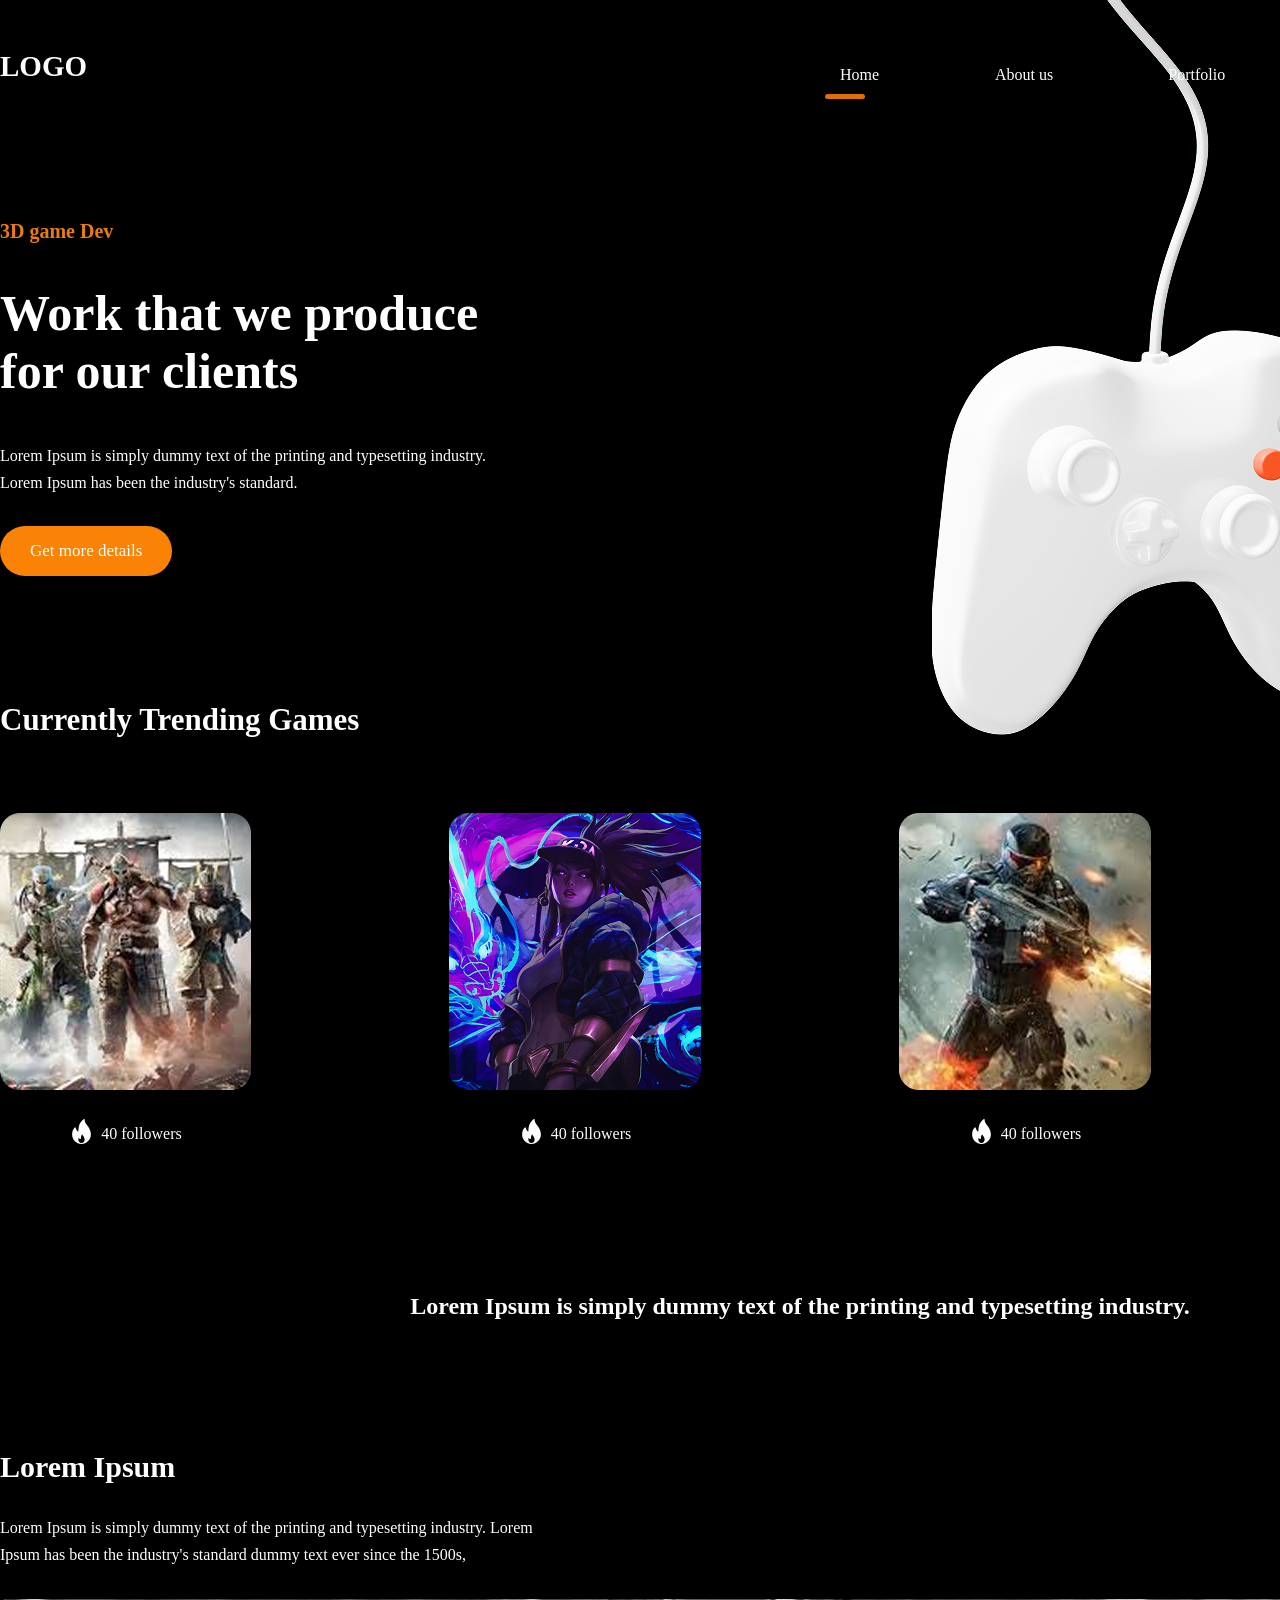
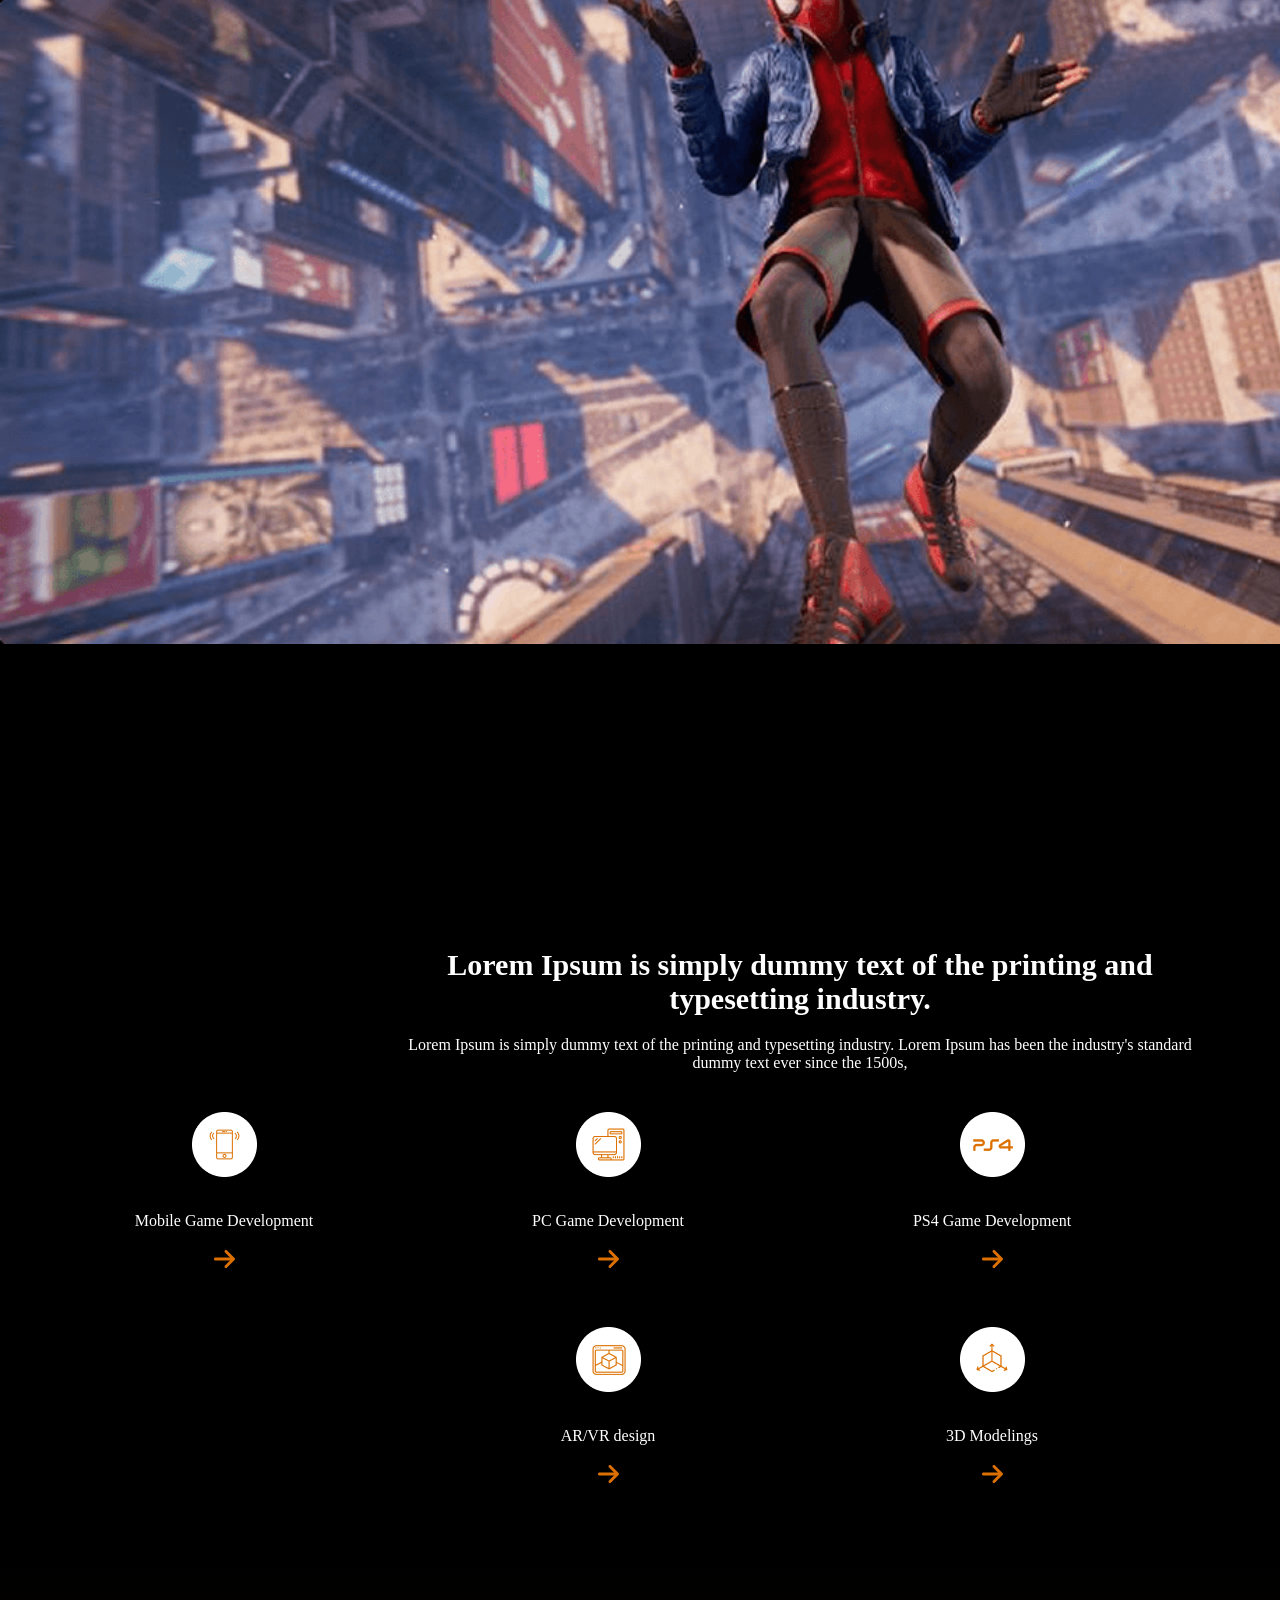
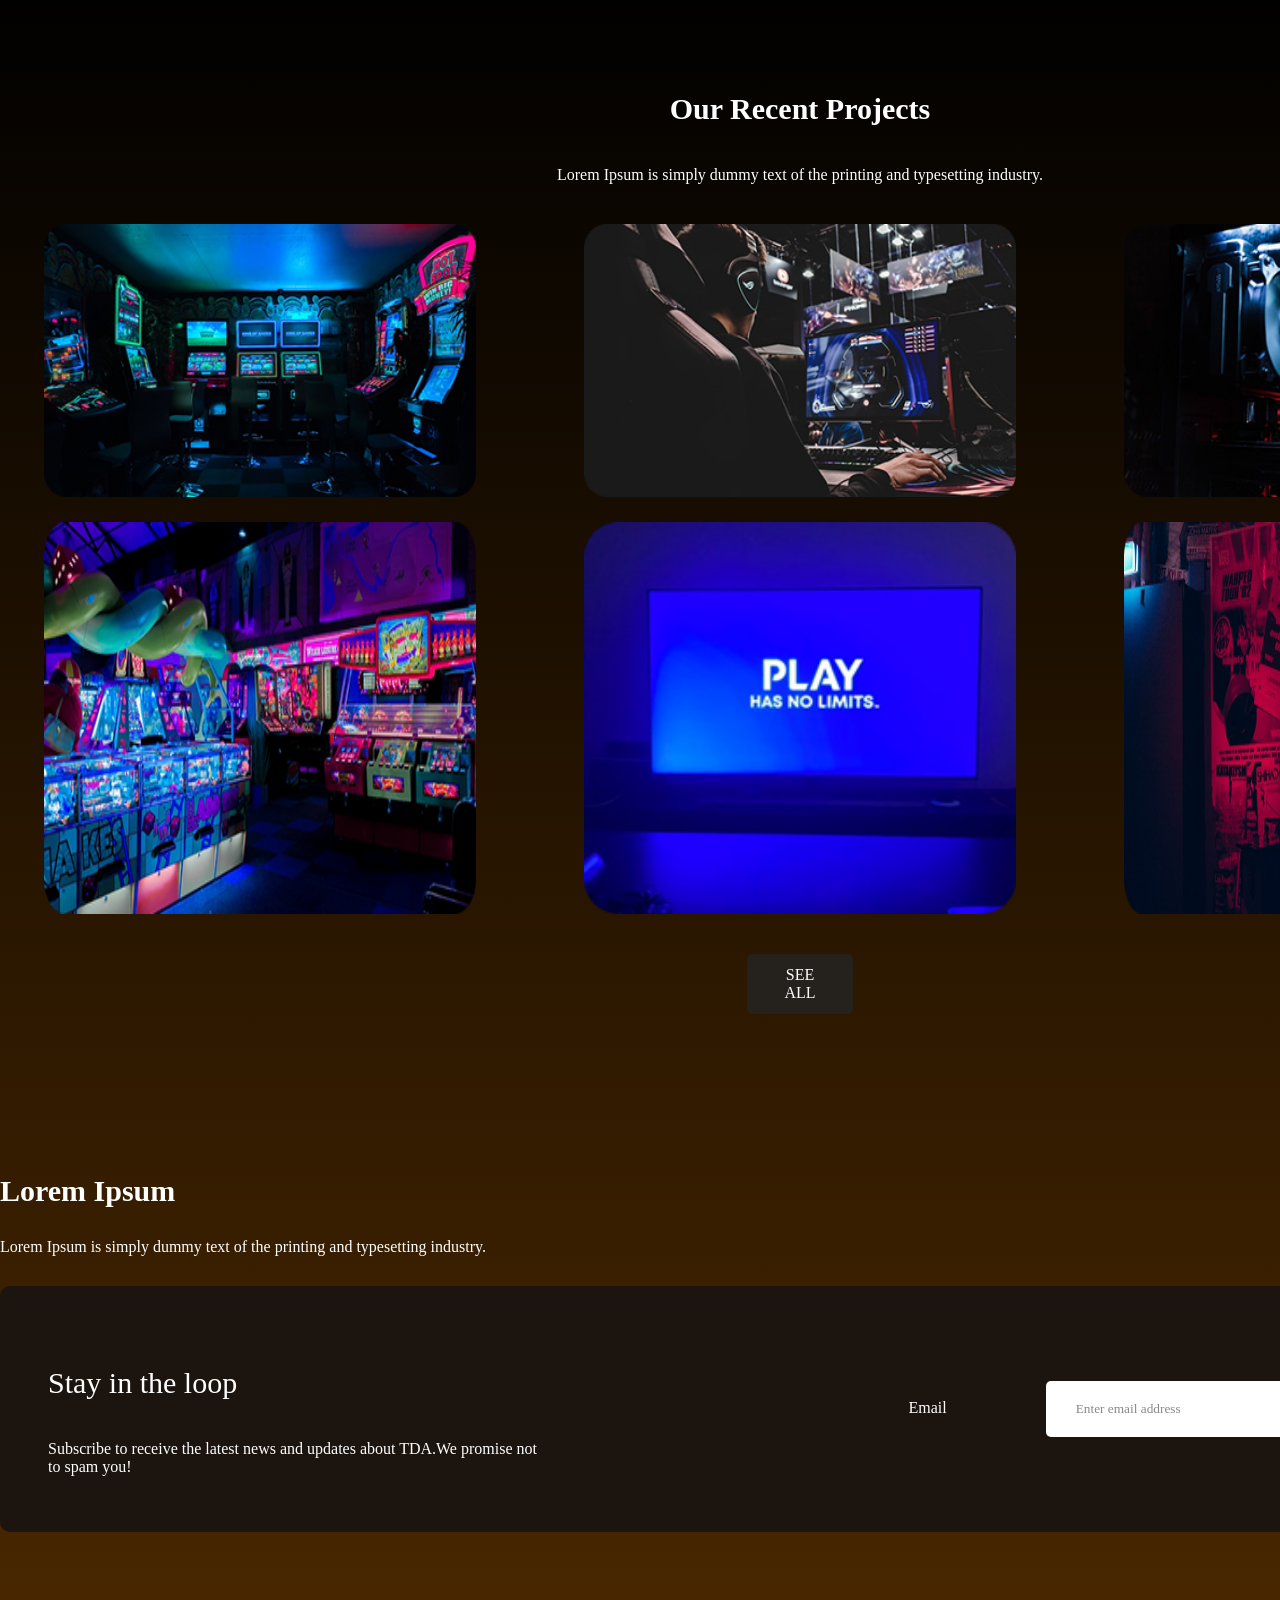
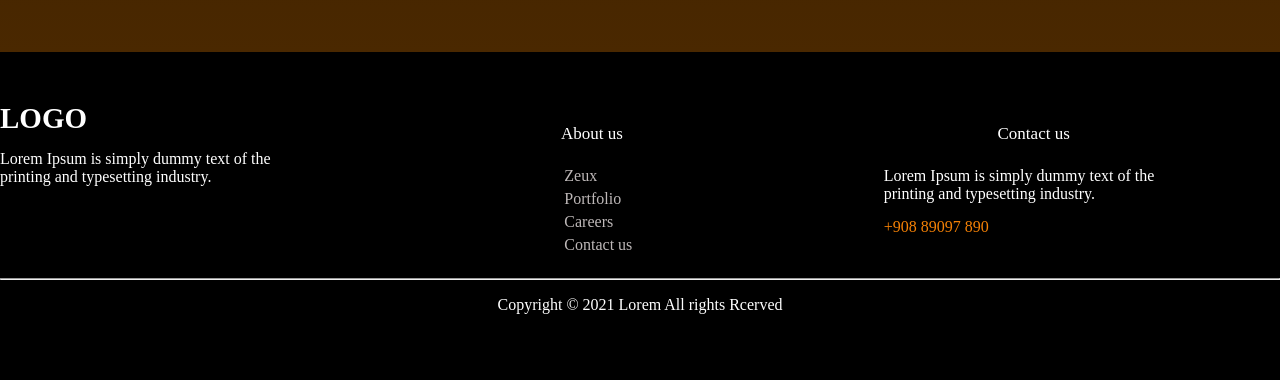
<file: index.html>
<!doctype html>
<html lang="en">
  <head>
    <meta charset="UTF-8" />
    <meta name="viewport" content="width=device-width, initial-scale=1.0" />
    <meta name="author" content="Karpushev S.S" />
    <meta
      name="description"
      content="game development, Game to PC-PS5-X-BOX, to gamers"
    />
    <meta name="keywords" content="Game to PC, PS5, Game online" />
    <title>Game-web</title>
    <link rel="stylesheet" href="css/styles.css" />
  </head>

  <body>
    <div class="header-wrapper">
      <header class="container">
        <a href="index.html" class="logo">LOGO</a>
        <nav>
          <ul>
            <li class="active"><a href="index.html">Home</a></li>
            <li><a href="about.html">About us</a></li>
            <li><a href="Portfolio.html">Portfolio</a></li>
            <li><a href="news.html">News</a></li>
            <li class="btn">
              <a href="contacts.html">Contacts us</a>
            </li>
          </ul>
        </nav>
      </header>
    </div>
    <main>
      <!-- Hero Section -->
      <div class="wrapper-sub">
        <section class="hero container">
          <div class="hero--info">
            <h1>3D game Dev</h1>
            <h2>Work that we produce for our clients</h2>
            <p>
              Lorem Ipsum is simply dummy text of the printing and typesetting
              industry. Lorem Ipsum has been the industry's standard.
            </p>
            <a href="#" class="btn">Get more details</a>
          </div>
          <img src="image/ui/Joystick.png" alt="Joystick" />
        </section>
            <!-- Trending Games -->
        <section class="home-trending container">
          <div class="container tranding">
            <a href="#" class="see-all">SEE ALL</a>
            <h2>Currently Trending Games</h2>

            <div class="games">
              <article class="block">
                <img src="image/ui/game-1.png" alt="icon-game_1" />
                <span
                  ><img src="image/icon/fire-1.svg" alt="" />40
                  followers</span
                >
              </article>
              <article class="block">
                <img src="image/ui/game-2.png" alt="icon-game_2" />
                <span
                  ><img src="image/icon/fire-1.svg" alt="" />40
                  followers</span
                >
              </article>
              <article class="block">
                <img src="image/ui/game-3.png" alt="icon-game_3" />
                <span
                  ><img src="image/icon/fire-1.svg" alt="" />40
                  followers</span
                >
              </article>
              <article class="block">
                <img src="image/ui/game-4.png" alt="icon-game_4" />
                <span
                  ><img src="image/icon/fire-1.svg" alt="" />40
                  followers</span
                >
              </article>
            </div>
          </div>
        </section>
          <!-- Banner Section -->
        <section class="container banner">
          <div class="container banner-desc">
            <h2>
              Lorem Ipsum is simply dummy text of the printing and typesetting
              industry.
            </h2>
          </div>
          <div class="container banner">
            <h3>Lorem Ipsum</h3>
            <p>
              Lorem Ipsum is simply dummy text of the printing and typesetting
              industry. Lorem Ipsum has been the industry's standard dummy text
              ever since the 1500s,
            </p>
            <img src="image/ui/banner.png" alt="banner" />
          </div>
        </section>
      </div>
      <!-- Features Section -->
      <section class="Features_title">
        <div class="Features">
          <div class="container">
            <h3>
              Lorem Ipsum is simply dummy text of the printing and typesetting
              industry.
            </h3>
            <p>
              Lorem Ipsum is simply dummy text of the printing and typesetting
              industry. Lorem Ipsum has been the industry's standard dummy text
              ever since the 1500s,
            </p>
            <div class="info">
              <div class="block">
                <img src="image/ui/Block-1.png" alt="Mobile" />
                <p>Mobile Game Development</p>
                <img src="image/icon/arrow.svg" alt="" />
              </div>
              <div class="block">
                <img src="image/ui/Block-2.png" alt="PC Game" />
                <p>PC Game Development</p>
                <img src="image/icon/arrow.svg" alt="" />
              </div>
              <div class="block">
                <img src="image/ui/Block-3.png" alt="PS4 Game" />
                <p>PS4 Game Development</p>
                <img src="image/icon/arrow.svg" alt="" />
              </div>
              <div class="block">
                <img
                  src="image/ui/Block-4.png"
                  alt="AR/VR Solutions"
                />
                <p>AR/VR Solutions</p>
                <img src="image/icon/arrow.svg" alt="" />
              </div>
              <div class="block">
                <img
                  src="image/ui/Block-5.png"
                  alt="AR/VR design"
                />
                <p>AR/VR design</p>
                <img src="image/icon/arrow.svg" alt="" />
              </div>
              <div class="block">
                <img
                  src="image/ui/Block-6.png"
                  alt="3D Modelings"
                />
                <p>3D Modelings</p>
                <img src="image/icon/arrow.svg" alt="" />
              </div>
            </div>
          </div>
        </div>
      </section>
        <!-- Projects Section -->
      <div class="wrapper">
        <section class="Project">
          <div class="container projects">
            <h3>Our Recent Projects</h3>
            <p>
              Lorem Ipsum is simply dummy text of the printing and typesetting
              industry.
            </p>
            <div class="projects_gallery">
              <div class="projects_row">
                <img
                  src="image/ui/Rectangle-15.png"
                  alt="Project screenshot 1"
                  class="projects_image"
                />
                <img
                  src="image/ui/Rectangle-16.png"
                  alt="Project screenshot 2"
                  class="projects_image"
                />
                <img
                  src="image/ui/Rectangle-17.png"
                  alt="Project screenshot 3"
                  class="projects_image"
                />
              </div>
              <div class="projects_row">
                <img
                  src="image/ui/Rectangle-18.png"
                  alt="Project screenshot 4"
                  class="projects_image"
                />
                <img
                  src="image/ui/Rectangle-19.png"
                  alt="Project screenshot 5"
                  class="projects_image"
                />
                <img
                  src="image/ui/Rectangle-20.png"
                  alt="Project screenshot 6"
                  class="projects_image"
                />
              </div>
            </div>
            <a href="#" class="see-all">SEE ALL</a>
          </div>
        </section>
          <!-- Newsletter Section -->
        <section class="Newsletter-Section">
          <div class="container email">
            <h3>Lorem Ipsum</h3>
            <p>
              Lorem Ipsum is simply dummy text of the printing and typesetting
              industry.
            </p>
            <div class="Block">
              <div>
                <h4>Stay in the loop</h4>
                <p>
                  Subscribe to receive the latest news and updates about TDA.We
                  promise not to spam you!
                </p>
              </div>
              <form action="/" method="POST">
              <label for="newsletter-email">Email</label>
              <input type="email" id="newsletter-email" name="email" placeholder="Enter email address" required />
              <button type="submit">Continue</button>
            </form>
            </div>
          </div>
        </section>
      </div>
    </main>
     <!-- Footer -->
    <footer>
      <div class="Blocks container">
        <div>
          <a href="index.html" class="logo">LOGO</a>
          <p>
            Lorem Ipsum is simply dummy text of the printing and typesetting
            industry.
          </p>
        </div>
        <div>
          <h4>About us</h4>
          <ul>
            <li class="footer__item">
              <a href="#" class="footer__link">Zeux</a>
            </li>
            <li class="footer__item">
              <a href="#" class="footer__link">Portfolio</a>
            </li>
            <li class="footer__item">
              <a href="#" class="footer__link">Careers</a>
            </li>
            <li class="footer__item">
              <a href="#" class="footer__link">Contact us</a>
            </li>
          </ul>
        </div>
        <div>
          <h4>Contact us</h4>
          <p>
            Lorem Ipsum is simply dummy text of the printing and typesetting
            industry.
          </p>
          <address>
            <a href="tel:+90889097890" class="tel__phone">+908 89097 890</a>
          </address>
        </div>
        <div class="footer_socials">
          <a href="#" class="footer__social-link" target="_blank"
            ><img
              class="footer__social-img"
              src="image/icon/feis.svg"
              alt="facebook"
          /></a>
          <a href="#" class="footer__social-link" target="_blank"
            ><img
              class="footer__social-img"
              src="image/icon/insta.svg"
              alt="instagram"
          /></a>
          <a href="#" class="footer__social-link" target="_blank"
            ><img
              class="footer__social-img"
              src="image/icon/twit.svg"
              alt="twitter"
          /></a>
          <a href="#" class="footer__social-link" target="_blank"
            ><img
              class="footer__social-img"
              src="image/icon/in.svg"
              alt="linkedin"
          /></a>
        </div>
      </div>
      <hr />
      <p>Copyright &copy; 2021 Lorem All rights Rcerved</p>
    </footer>
    
<script src="js/script.js"></script>
  </body>
</html>
</file>
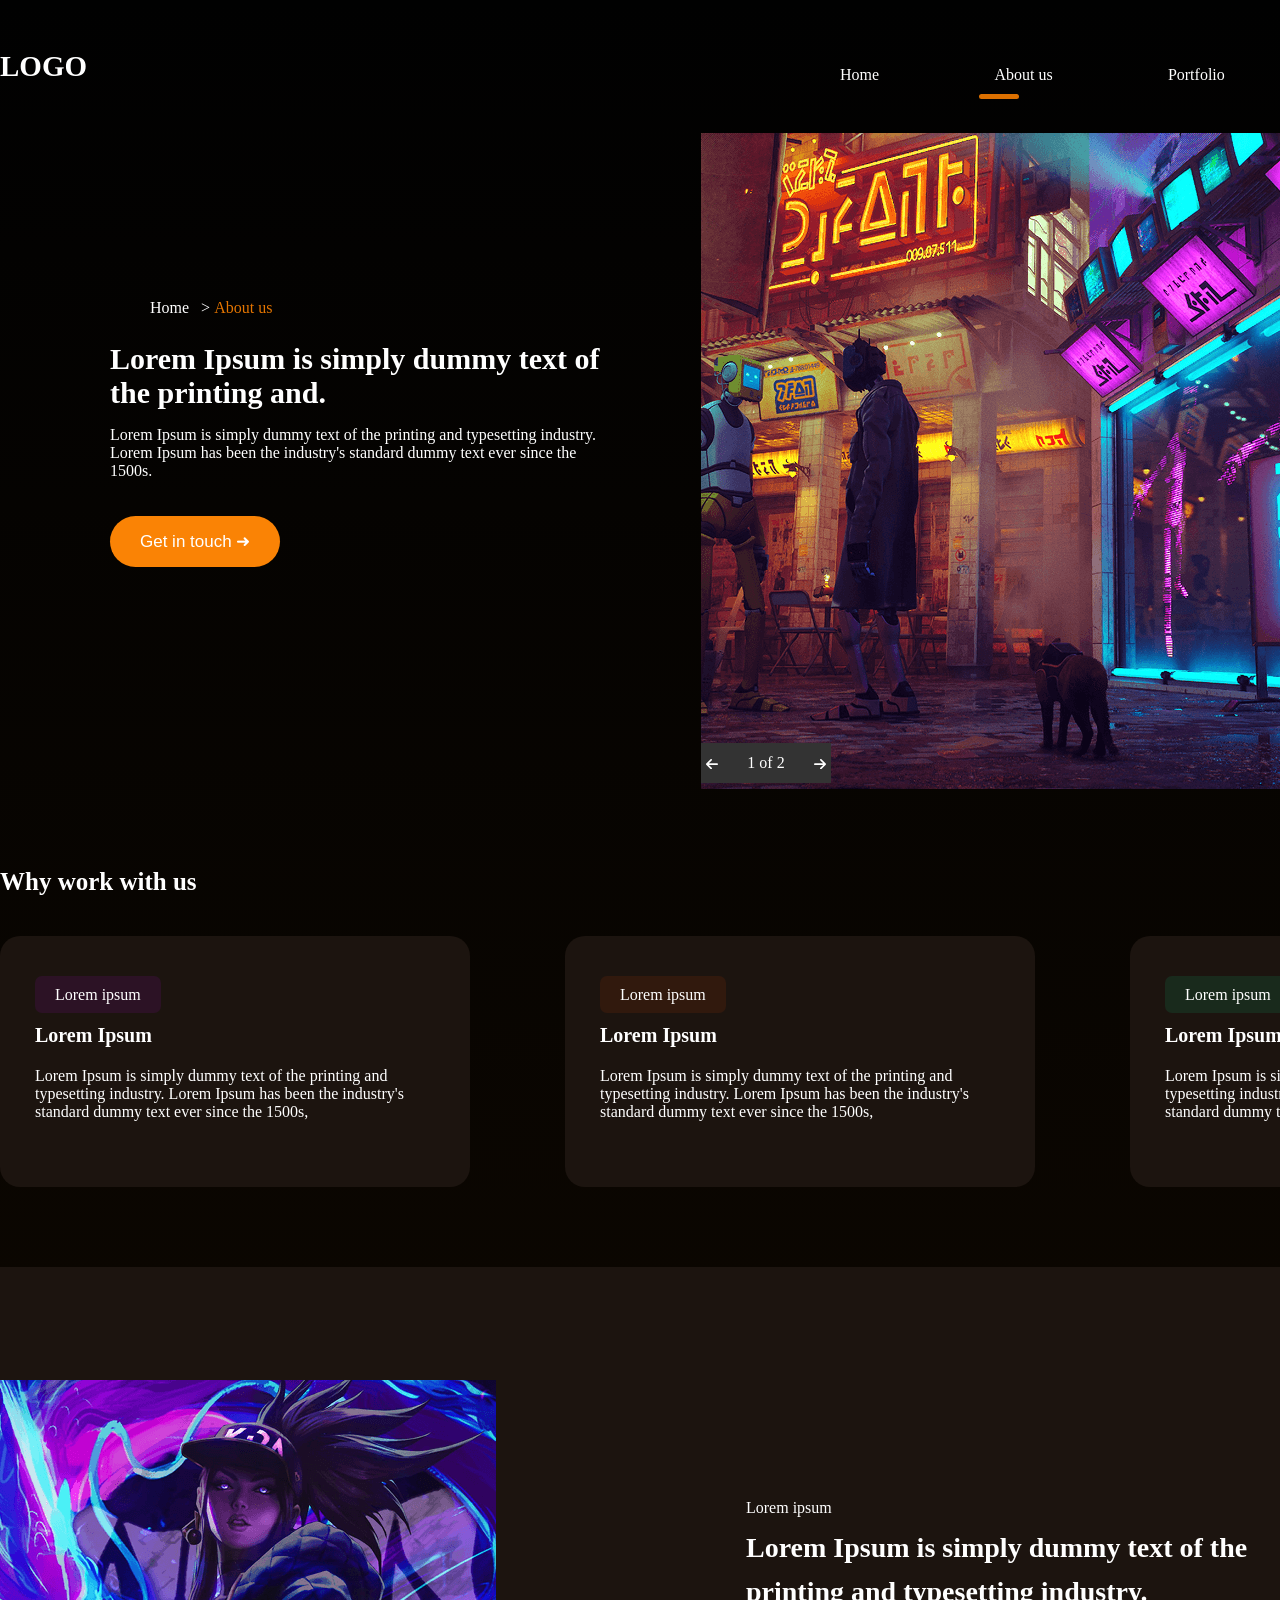
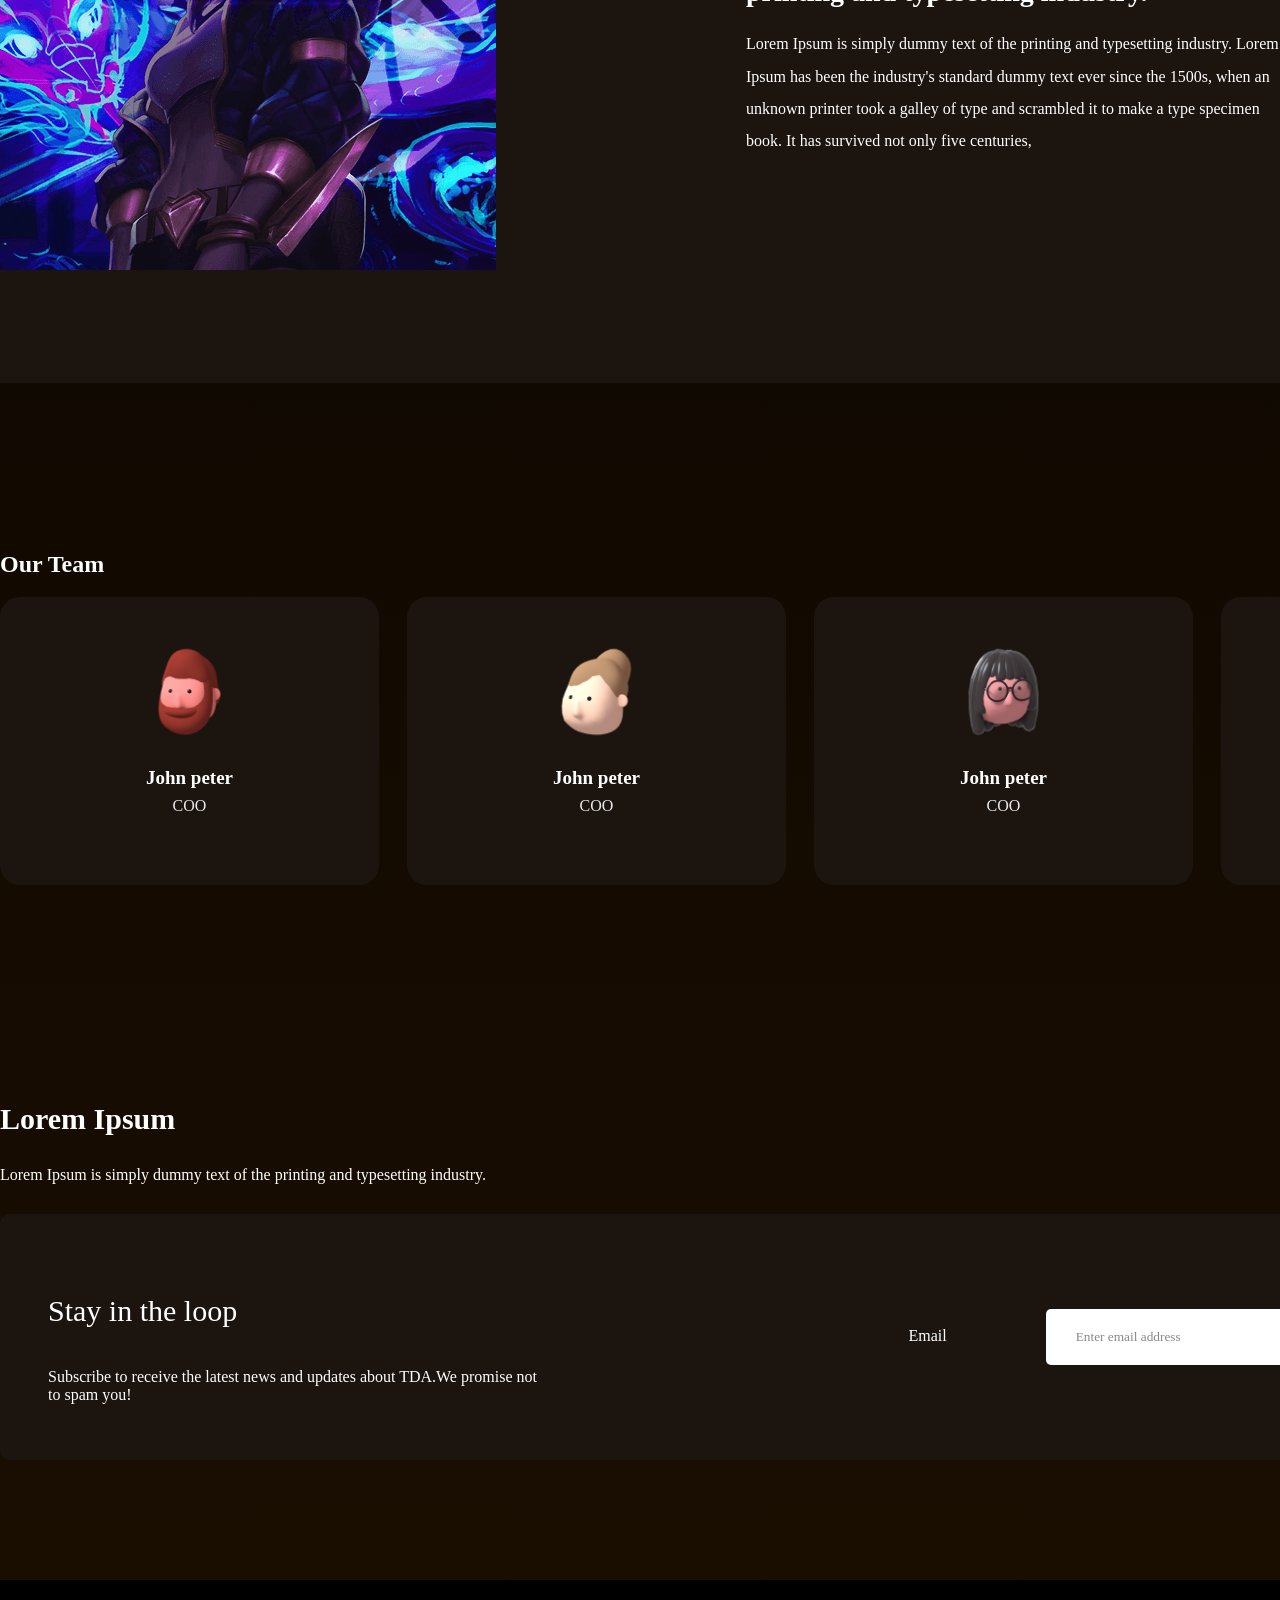
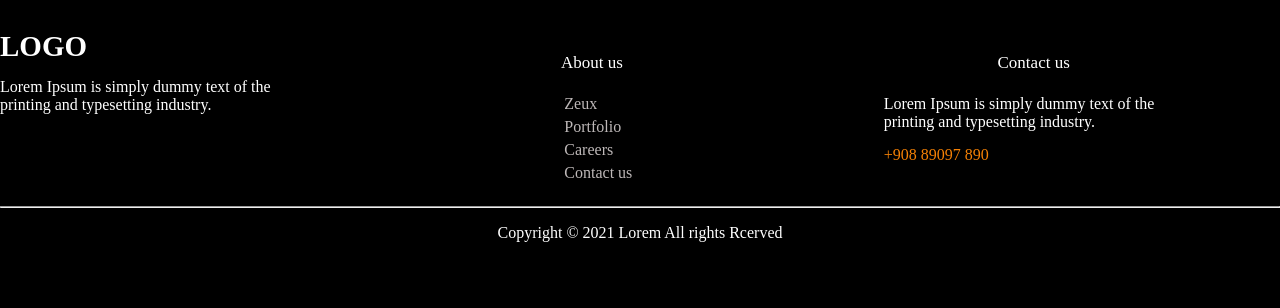
<file: about.html>
<!doctype html>
<html lang="en">
  <head>
    <meta charset="UTF-8" />
    <meta name="viewport" content="width=device-width, initial-scale=1.0" />
    <meta name="author" content="Karpushev S.S" />
    <meta
      name="description"
      content="game development, Game to PC-PS5-X-BOX, to gamers"
    />
    <meta name="keywords" content="Game to PC, PS5, Game online" />
    <title>Game-web-about us</title>
    <link rel="stylesheet" href="css/styles.css" />
  </head>

  <body>
    <div class="wrapper-secondary">
      <header class="container">
        <a href="index.html" class="logo">LOGO</a>
        <nav>
          <ul>
            <li><a href="index.html">Home</a></li>
            <li class="active"><a href="about.html">About us</a></li>
            <li><a href="Portfolio.html">Portfolio</a></li>
            <li><a href="news.html">News</a></li>
            <li class="btn">
              <a href="contacts.html">Contacts us</a>
            </li>
          </ul>
        </nav>
      </header>
      <main>
        <section class="hero-container">
          <div class="hero-about container">
            <div class="info">
              <nav class="breadcrumbs" aria-label="Breadcrumb">
                <ol>
                  <li><a href="index.html">Home &nbsp; &gt;</a></li>
                  <li>
                    <span class="breadcrumbs-active" aria-current="page"
                      >About us</span
                    >
                  </li>
                </ol>
              </nav>
              <h1>Lorem Ipsum is simply dummy text of the printing and.</h1>
              <p>
                Lorem Ipsum is simply dummy text of the printing and typesetting
                industry. Lorem Ipsum has been the industry's standard dummy
                text ever since the 1500s.
              </p>
              <button class="btn">Get in touch ➜</button>
            </div>
          </div>
          <div class="hero-image-wrap">
            <img
              src="image/ui/about-Rectangle-6.png"
              alt="Gaming scene"
              class="hero-image"
            />
            <div class="hero-slider">
              <button class="arrow-btn" type="button" aria-label="Previous">
                <img src="image/icon/arrow-nav-left.svg" alt="" />
              </button>
              <span>1 of 2</span>
              <button class="arrow-btn" type="button" aria-label="Next">
                <img src="image/icon/arrow-nav-right.svg" alt="" />
              </button>
            </div>
          </div>
        </section>

        <section class="container work">
          <h2>Why work with us</h2>
          <div class="blocks">
            <article class="block">
              <span class="badge purple">Lorem ipsum</span>
              <h3>Lorem Ipsum</h3>
              <p>
                Lorem Ipsum is simply dummy text of the printing and typesetting
                industry. Lorem Ipsum has been the industry's standard dummy
                text ever since the 1500s,
              </p>
            </article>
            <article class="block">
              <span class="badge orange">Lorem ipsum</span>
              <h3>Lorem Ipsum</h3>
              <p>
                Lorem Ipsum is simply dummy text of the printing and typesetting
                industry. Lorem Ipsum has been the industry's standard dummy
                text ever since the 1500s,
              </p>
            </article>
            <article class="block">
              <span class="badge green">Lorem ipsum</span>
              <h3>Lorem Ipsum</h3>
              <p>
                Lorem Ipsum is simply dummy text of the printing and typesetting
                industry. Lorem Ipsum has been the industry's standard dummy
                text ever since the 1500s,
              </p>
            </article>
          </div>
        </section>

        <section class="feature">
          <div class="container feature-inner">
            <img
              src="image/ui/feature-image.png"
              alt="Office team discussion"
            />
            <div class="feature-text">
              <p>Lorem ipsum</p>
              <h2>
                Lorem Ipsum is simply dummy text of the printing and typesetting
                industry.
              </h2>
              <p>
                Lorem Ipsum is simply dummy text of the printing and typesetting
                industry. Lorem Ipsum has been the industry's standard dummy
                text ever since the 1500s, when an unknown printer took a galley
                of type and scrambled it to make a type specimen book. It has
                survived not only five centuries,
              </p>
            </div>
          </div>
        </section>

        <section class="team container">
          <h2>Our Team</h2>
          <div class="team-grid">
            <article class="member-card">
              <img src="image/ui/team-1.png" alt="John peter" />
              <h3>John peter</h3>
              <p>COO</p>
            </article>
            <article class="member-card">
              <img src="image/ui/team-2.png" alt="John peter" />
              <h3>John peter</h3>
              <p>COO</p>
            </article>
            <article class="member-card">
              <img src="image/ui/team-3.png" alt="John peter" />
              <h3>John peter</h3>
              <p>COO</p>
            </article>
            <article class="member-card">
              <img src="image/ui/team-4.png" alt="John peter" />
              <h3>John peter</h3>
              <p>COO</p>
            </article>
          </div>
        </section>

        <section>
          <div class="container email">
            <h3>Lorem Ipsum</h3>
            <p>
              Lorem Ipsum is simply dummy text of the printing and typesetting
              industry.
            </p>
            <div class="Block">
              <div>
                <h4>Stay in the loop</h4>
                <p>
                  Subscribe to receive the latest news and updates about TDA.We
                  promise not to spam you!
                </p>
              </div>
              <form action="/" method="POST">
                <label for="newsletter-email">Email</label>
                <input
                  type="email"
                  id="newsletter-email"
                  name="email"
                  placeholder="Enter email address"
                  required
                />
                <button type="submit">Continue</button>
              </form>
            </div>
          </div>
        </section>
      </main>
    </div>
    <!-- Footer -->
    <footer>
      <div class="Blocks container">
        <div>
          <a href="index.html" class="logo">LOGO</a>
          <p>
            Lorem Ipsum is simply dummy text of the printing and typesetting
            industry.
          </p>
        </div>
        <div>
          <h4>About us</h4>
          <ul>
            <li class="footer__item">
              <a href="#" class="footer__link">Zeux</a>
            </li>
            <li class="footer__item">
              <a href="#" class="footer__link">Portfolio</a>
            </li>
            <li class="footer__item">
              <a href="#" class="footer__link">Careers</a>
            </li>
            <li class="footer__item">
              <a href="#" class="footer__link">Contact us</a>
            </li>
          </ul>
        </div>
        <div>
          <h4>Contact us</h4>
          <p>
            Lorem Ipsum is simply dummy text of the printing and typesetting
            industry.
          </p>
          <address>
            <a href="tel:+90889097890" class="tel__phone">+908 89097 890</a>
          </address>
        </div>
        <div class="footer_socials">
          <a
            href="#"
            class="footer__social-link"
            target="_blank"
            rel="noopener noreferrer"
            ><img
              class="footer__social-img"
              src="image/icon/feis.svg"
              alt="facebook"
          /></a>
          <a
            href="#"
            class="footer__social-link"
            target="_blank"
            rel="noopener noreferrer"
            ><img
              class="footer__social-img"
              src="image/icon/insta.svg"
              alt="instagram"
          /></a>
          <a
            href="#"
            class="footer__social-link"
            target="_blank"
            rel="noopener noreferrer"
            ><img
              class="footer__social-img"
              src="image/icon/twit.svg"
              alt="twitter"
          /></a>
          <a
            href="#"
            class="footer__social-link"
            target="_blank"
            rel="noopener noreferrer"
            ><img
              class="footer__social-img"
              src="image/icon/in.svg"
              alt="linkedin"
          /></a>
        </div>
      </div>
      <hr />
      <p>Copyright &copy; 2021 Lorem All rights Rcerved</p>
    </footer>
    <script src="js/script.js"></script>
  </body>
</html>
</file>
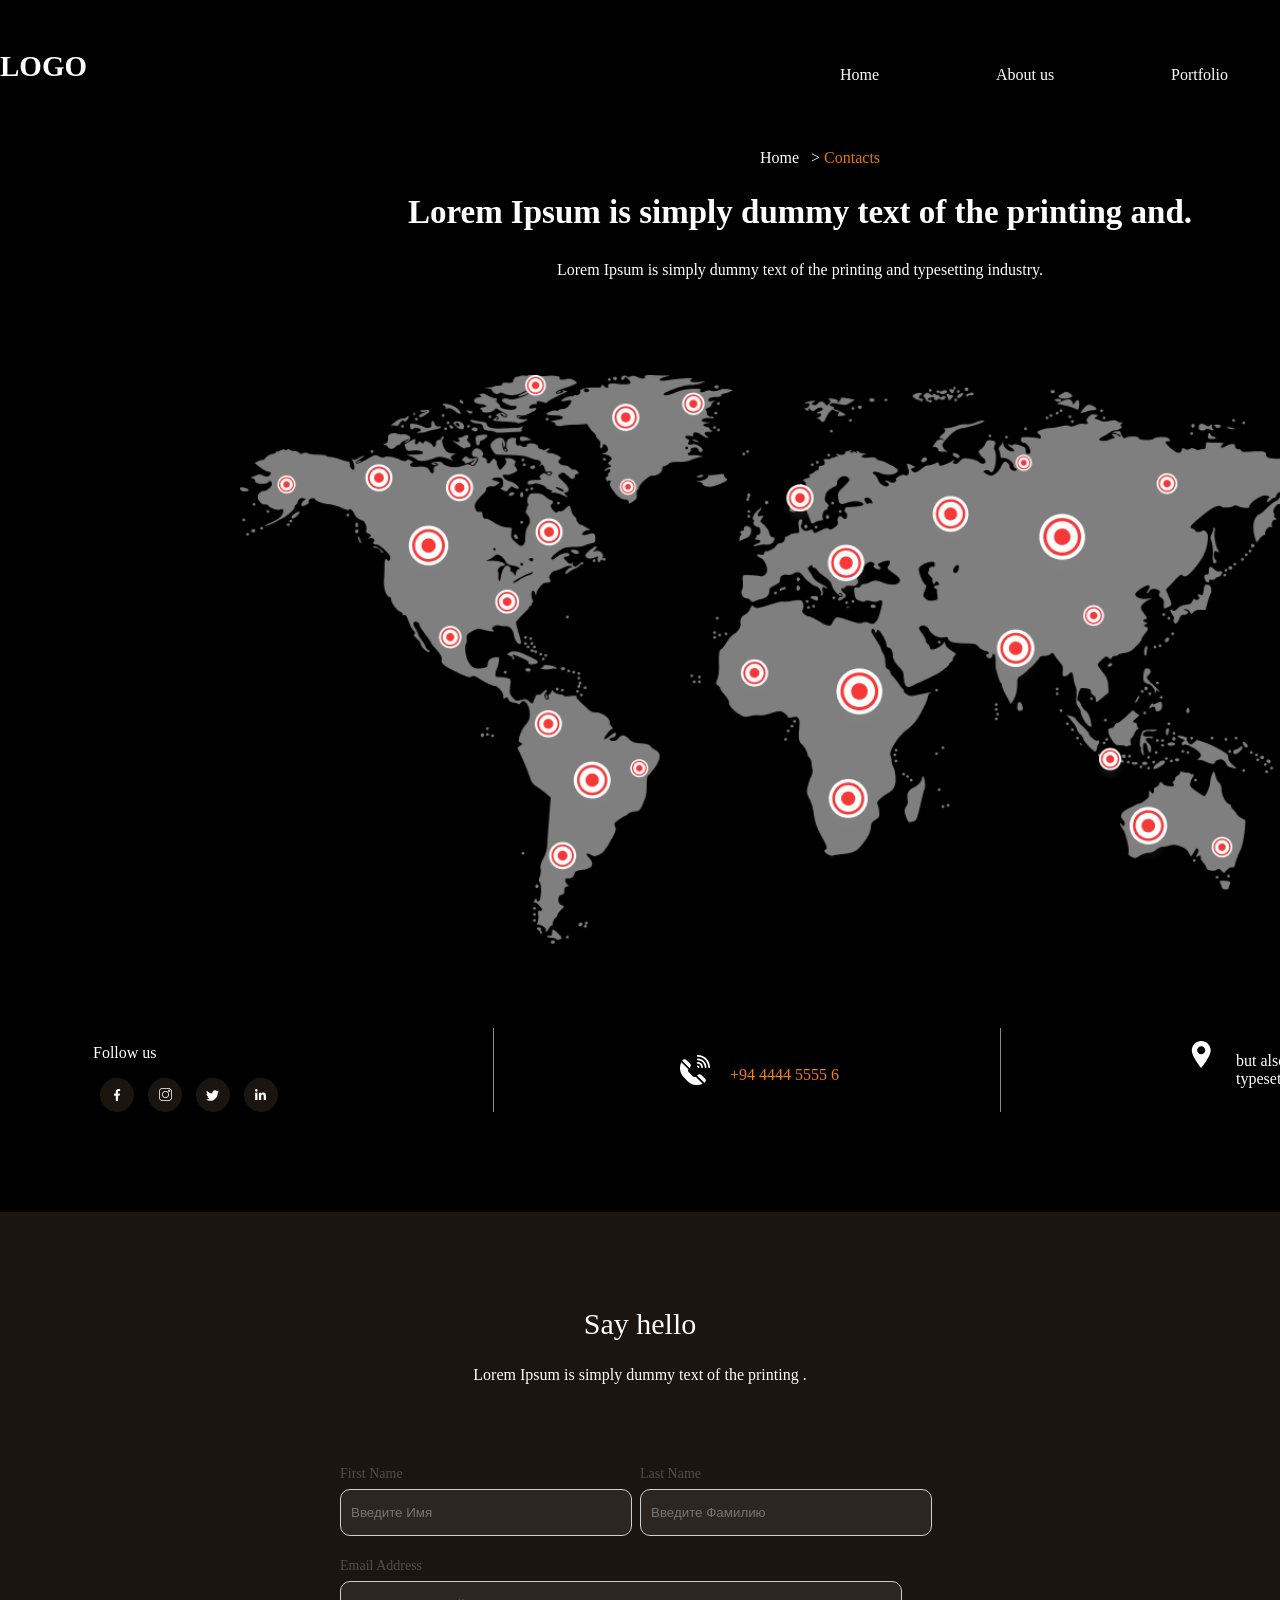
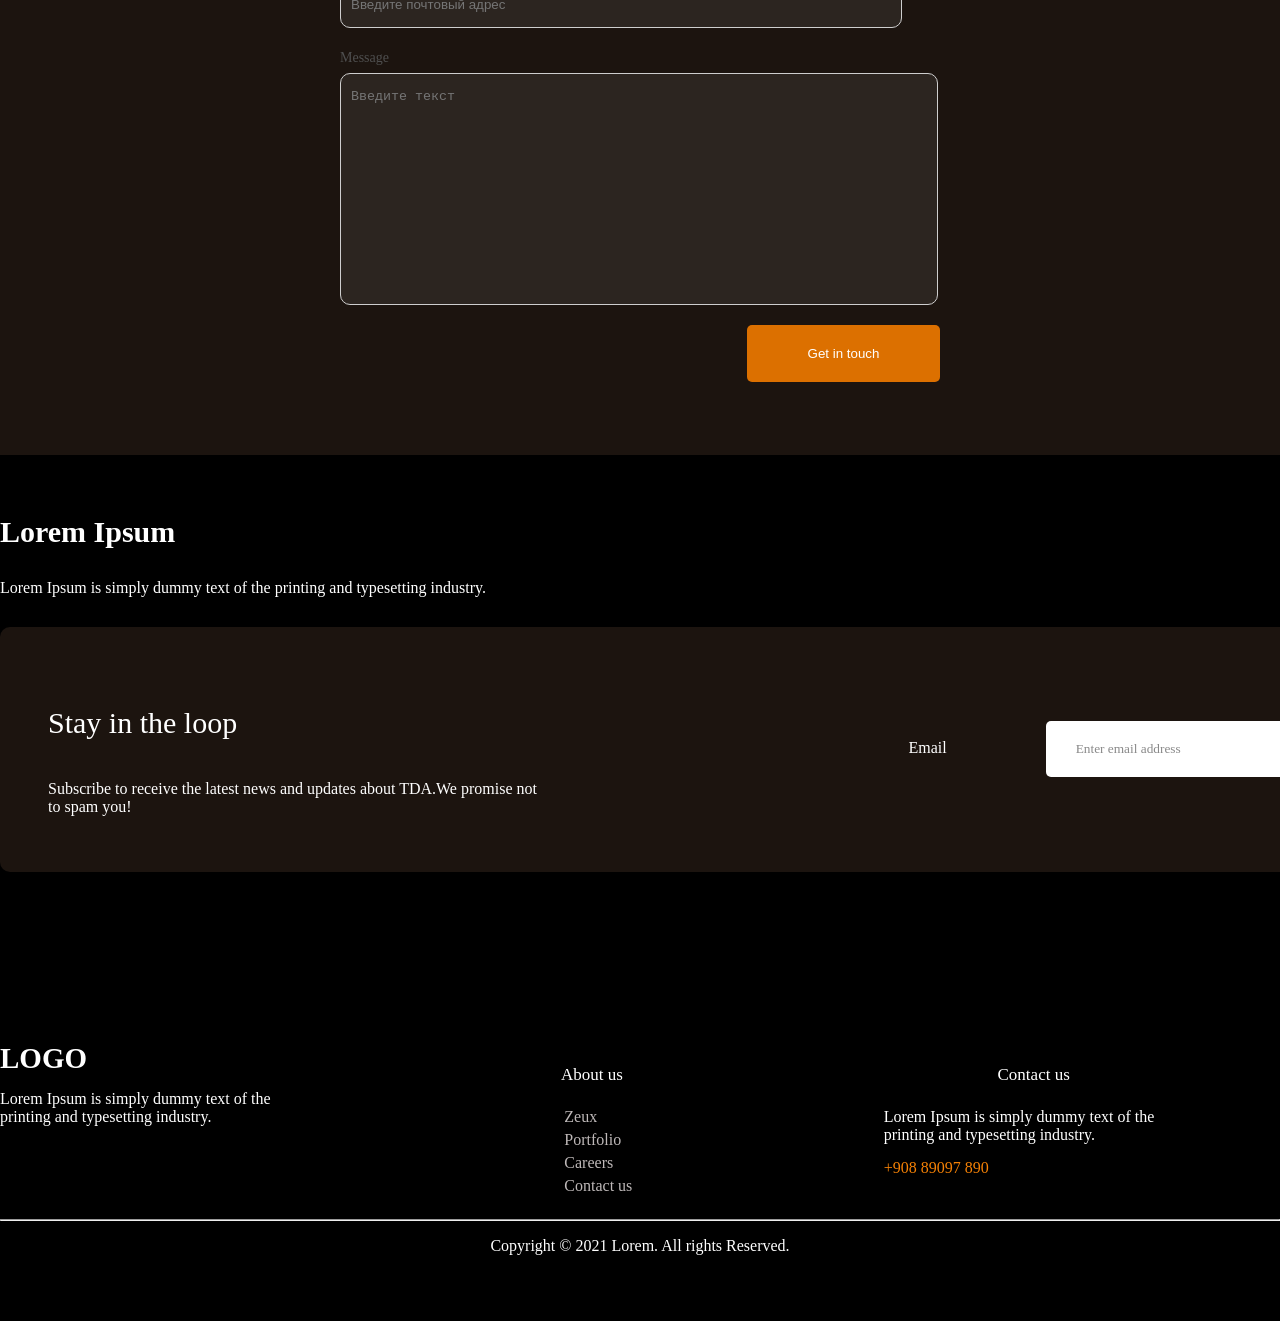
<file: contacts.html>
<!doctype html>
<html lang="ru">
  <head>
    <meta charset="UTF-8" />
    <meta name="viewport" content="Width=device-width, initial-scale=1.0" />
    <meta name="author" content="Karpushev S.S" />
    <meta
      name="description"
      content="game development, Game to PC-PS5-X-BOX, to gamers"
    />
    <meta name="keywords" content="Game to PC, PS5, Game online" />
    <title>Game-web-Contacts</title>
    <link rel="stylesheet" href="css/styles.css" />
  </head>

  <body>
    <header class="container">
      <a href="index.html" class="logo">LOGO</a>
      <nav aria-label="Main Navigation">
        <ul>
          <li><a href="index.html">Home</a></li>
          <li><a href="about.html">About us</a></li>
          <li><a href="Portfolio.html">Portfolio</a></li>
          <li><a href="news.html">News</a></li>
          <li class="btn"><a href="contacts.html">Contact us</a></li>
        </ul>
      </nav>
    </header>

    <main>
      <section class="Hero-contacts">
        <div class="container hero-contacts">
          <nav class="breadcrumbs" aria-label="Breadcrumb">
            <ol>
              <li><a href="index.html">Home &nbsp; &gt;</a></li>
              <li><span class="breadcrumbs-active" aria-current="page">Contacts</span></li>
            </ol>
          </nav>

          <h1>Lorem Ipsum is simply dummy text of the printing and.</h1>
          <p>Lorem Ipsum is simply dummy text of the printing and typesetting industry.</p>
          <img class="Map" src="image/ui/Huge-Global.png" alt="Global map showing office locations" />
        </div>
      </section>

    
      <section class="contacts-desc container">
        <div class="quick-icon">
          <p class="Follow">Follow us</p>
          <div class="contacts_socials">
            <a href="#" class="contacts__social-link" target="_blank" rel="noopener noreferrer">
              <img class="contacts__social-img" src="image/icon/Cont-Face.svg" alt="Facebook" />
            </a>
            <a href="#" class="contacts__social-link" target="_blank" rel="noopener noreferrer">
              <img class="contacts__social-img" src="image/icon/cont-inst.svg" alt="Instagram" />
            </a>
            <a href="#" class="contacts__social-link" target="_blank" rel="noopener noreferrer">
              <img class="contacts__social-img" src="image/icon/cont-twitter.svg" alt="Twitter" />
            </a>
            <a href="#" class="contacts__social-link" target="_blank" rel="noopener noreferrer">
              <img class="contacts__social-img" src="image/icon/cont-in.svg" alt="LinkedIn" />
            </a>
          </div>
        </div>

        <div class="contacts-tel">
          <img class="tel-icon" src="image/icon/phone-1.svg" alt="Phone icon" />
          <address>
            <a href="tel:+94444455556" class="tel__phone">+94 4444 5555 6</a>
          </address>
        </div>

        <div class="gps">
          <img class="gps-icon" src="image/icon/gps-1.svg" alt="Location icon" />
          <p>but also the leap into electronic typesetting</p>
        </div>
      </section>

      <section class="Form-contact">
        <div class="feedback">
          <div class="contacts-container">
            <h2>Say hello</h2>
            <p>Lorem Ipsum is simply dummy text of the printing .</p>
            <form action="/submit" method="post">
              <div class="inline-form">
                <div>
                  <label for="first-name">First Name</label>
                  <input type="text" name="first_name" id="first-name" placeholder="Введите Имя" required />
                </div>
                <div>
                  <label for="last-name">Last Name</label>
                  <input type="text" name="last_name" id="last-name" placeholder="Введите Фамилию" required />
                </div>
              </div>

              <label for="email-address" class="one-line">Email Address</label>
              <input type="email" name="email" id="email-address" placeholder="Введите почтовый адрес" required />

              <label for="message">Message</label>
              <textarea name="message" class="one-line" id="message" placeholder="Введите текст" maxlength="1000" required></textarea>

              <button type="submit">Get in touch</button>
            </form>
          </div>
        </div>
      </section>

      <section class="Newsletter-Section">
          <div class="container email">
            <h3>Lorem Ipsum</h3>
            <p>
              Lorem Ipsum is simply dummy text of the printing and typesetting
              industry.
            </p>
            <div class="Block">
              <div>
                <h4>Stay in the loop</h4>
                <p>
                  Subscribe to receive the latest news and updates about TDA.We
                  promise not to spam you!
                </p>
              </div>
              <form action="/" method="POST">
              <label for="newsletter-email">Email</label>
              <input type="email" id="newsletter-email" name="email" placeholder="Enter email address" required />
              <button type="submit">Continue</button>
            </form>
          </div>
        </div>
      </section>
    </main>

    <footer>
      <div class="Blocks container">
        <div>
          <a href="index.html" class="logo">LOGO</a>
          <p>Lorem Ipsum is simply dummy text of the printing and typesetting industry.</p>
        </div>
        <div>
          <h4>About us</h4>
          <ul>
            <li class="footer__item"><a href="#" class="footer__link">Zeux</a></li>
            <li class="footer__item"><a href="#" class="footer__link">Portfolio</a></li>
            <li class="footer__item"><a href="#" class="footer__link">Careers</a></li>
            <li class="footer__item"><a href="#" class="footer__link">Contact us</a></li>
          </ul>
        </div>
        <div>
          <h4>Contact us</h4>
          <p>Lorem Ipsum is simply dummy text of the printing and typesetting industry.</p>
          <address>
            <a href="tel:+90889097890" class="tel__phone">+908 89097 890</a>
          </address>
        </div>
        <div class="footer_socials">
          <a href="#" class="footer__social-link" target="_blank" rel="noopener noreferrer">
            <img class="footer__social-img" src="image/icon/feis.svg" alt="Facebook" />
          </a>
          <a href="#" class="footer__social-link" target="_blank" rel="noopener noreferrer">
            <img class="footer__social-img" src="image/icon/insta.svg" alt="Instagram" />
          </a>
          <a href="#" class="footer__social-link" target="_blank" rel="noopener noreferrer">
            <img class="footer__social-img" src="image/icon/twit.svg" alt="Twitter" />
          </a>
          <a href="#" class="footer__social-link" target="_blank" rel="noopener noreferrer">
            <img class="footer__social-img" src="image/icon/in.svg" alt="LinkedIn" />
          </a>
        </div>
      </div>
      <hr />
      <p>Copyright &copy; 2021 Lorem. All rights Reserved.</p>
    </footer>

    <script src="js/script.js"></script>
  </body>
</html>
</file>
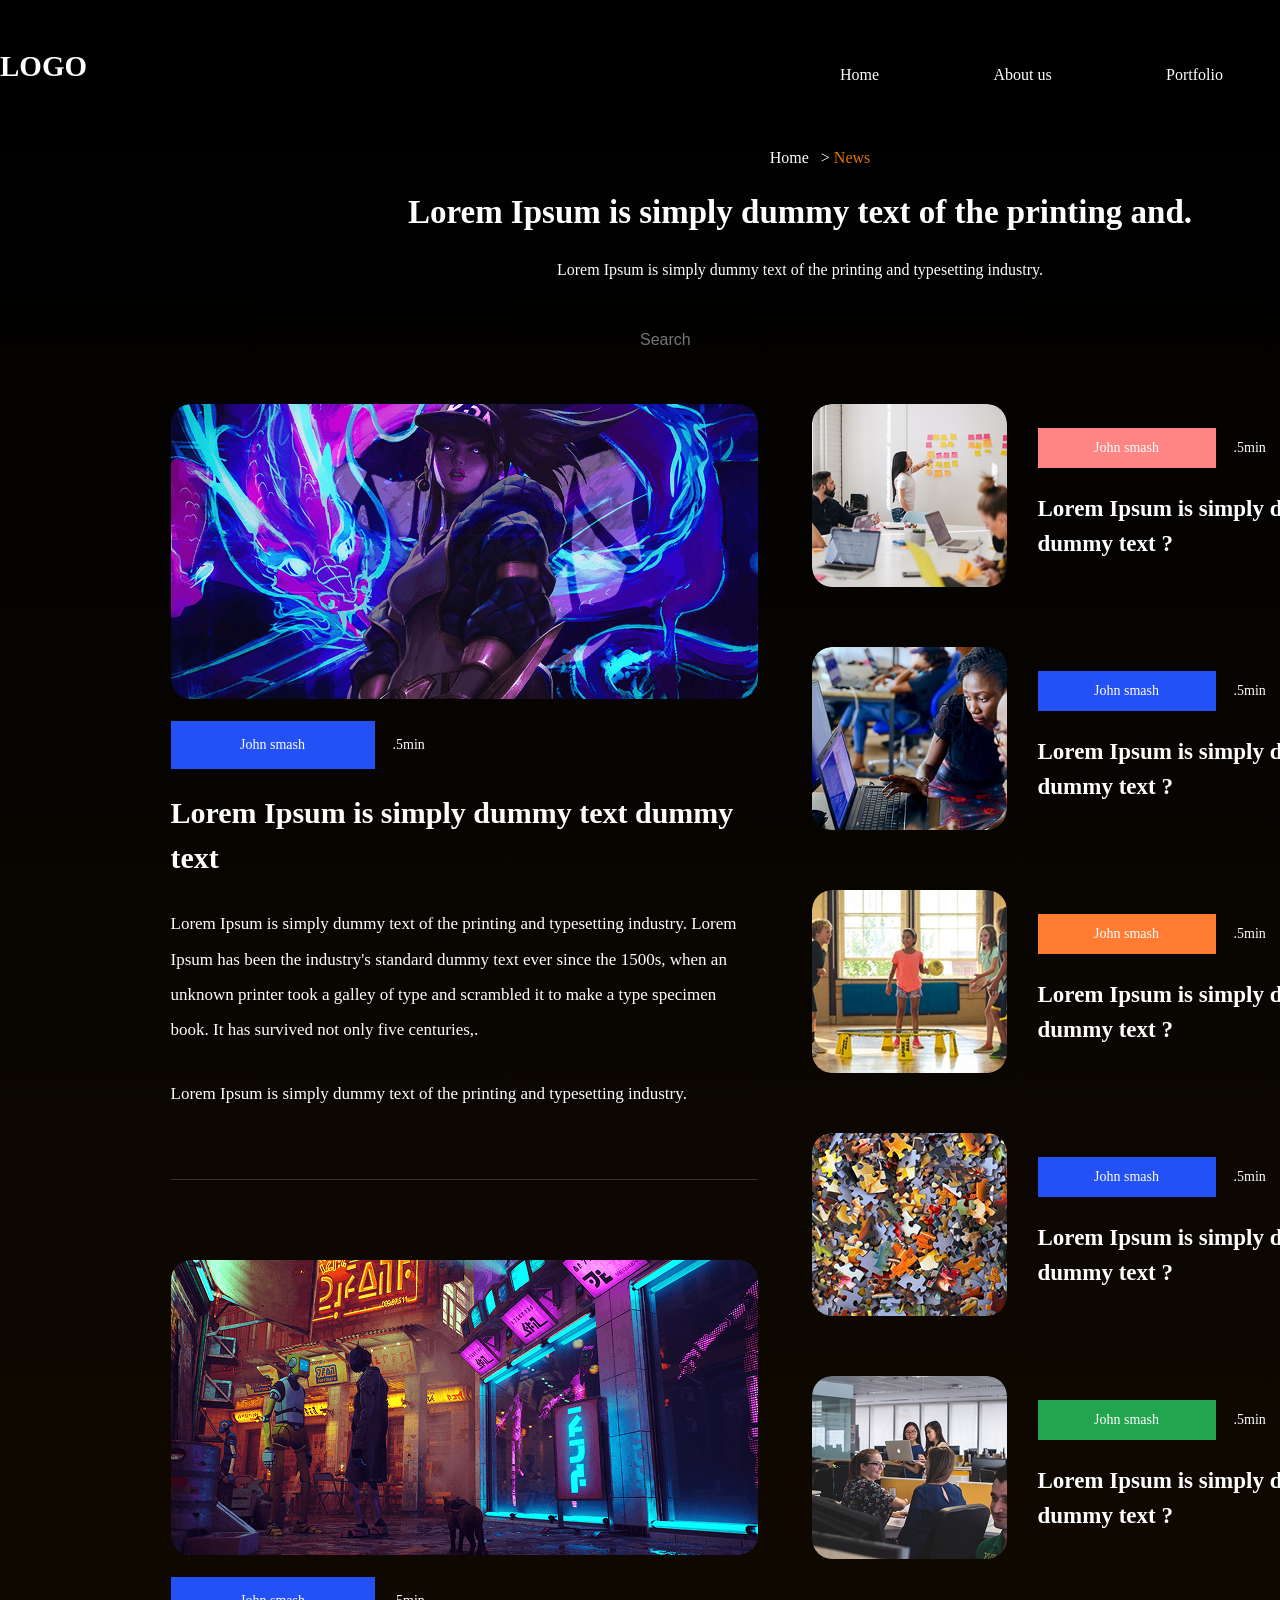
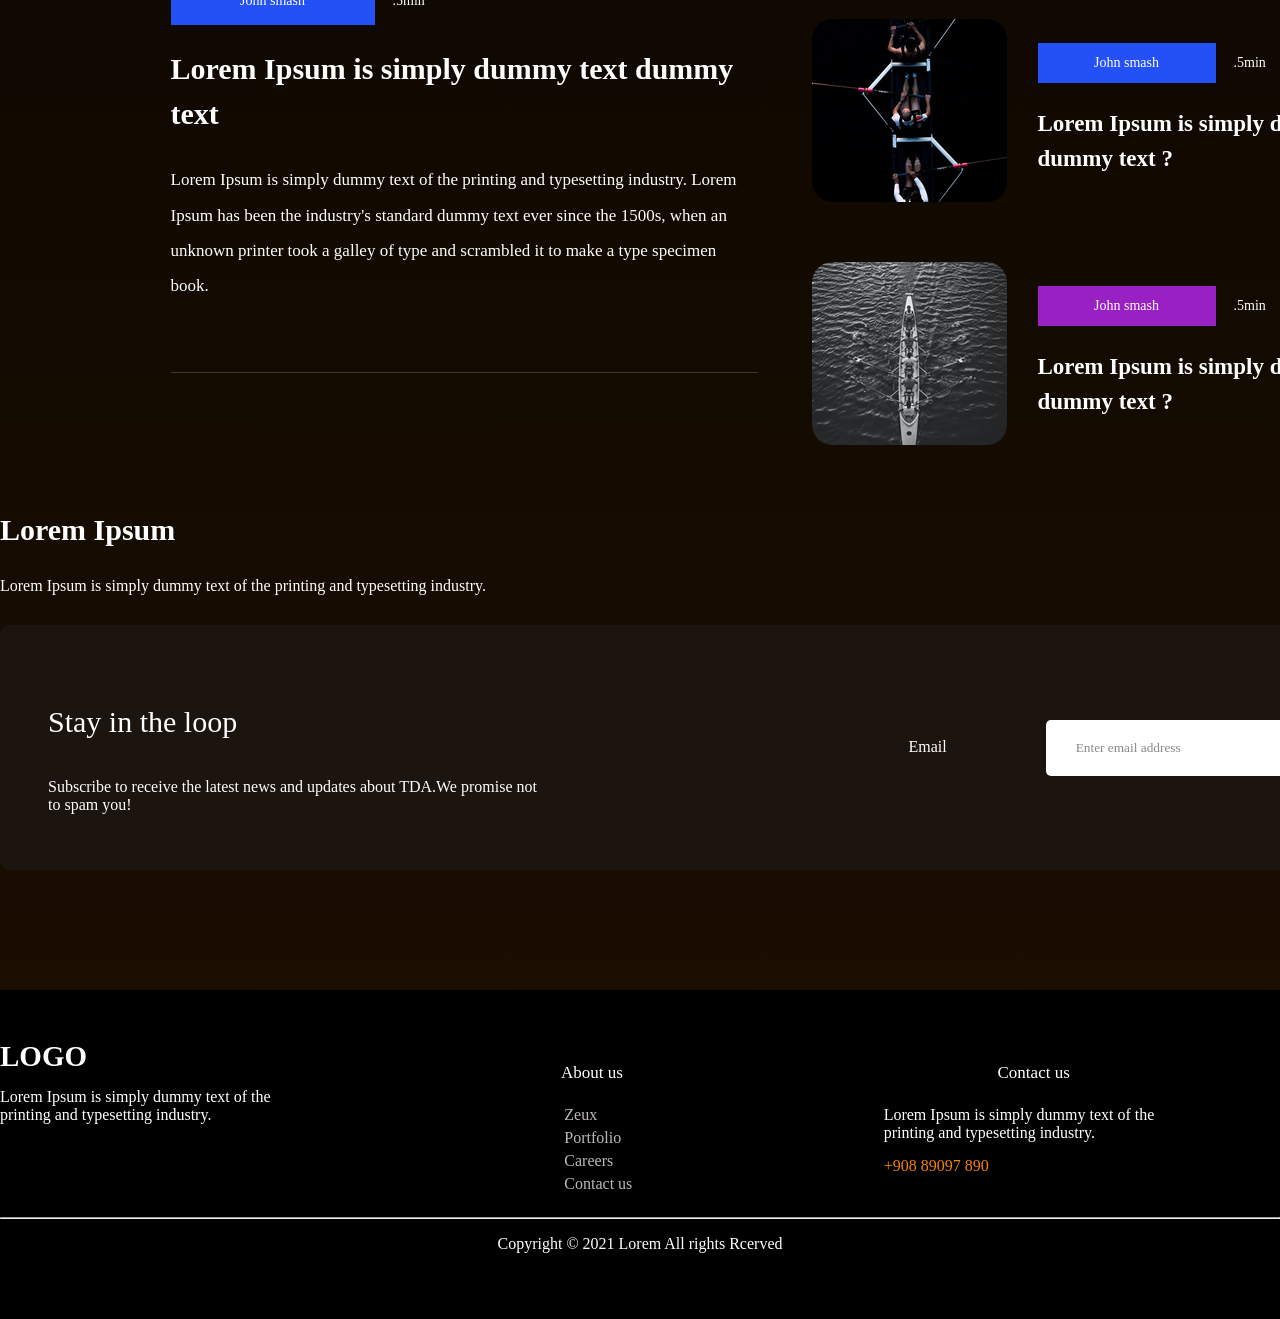
<file: news.html>
<!doctype html>
<html lang="en">
  <head>
    <meta charset="UTF-8" />
    <meta name="viewport" content="width=device-width, initial-scale=1.0" />
    <meta name="author" content="Karpushev S.S" />
    <meta
      name="description"
      content="game development, Game to PC-PS5-X-BOX, to gamers"
    />
    <meta name="keywords" content="Game to PC, PS5, Game online" />
    <title>Game-web-News</title>
    <link rel="stylesheet" href="css/styles.css" />
  </head>

  <body>
    <div class="header-wrapper">
      <header class="container">
        <a href="index.html" class="logo">LOGO</a>
        <nav>
          <ul>
            <li><a href="index.html">Home</a></li>
            <li><a href="about.html">About us</a></li>
            <li><a href="Portfolio.html">Portfolio</a></li>
            <li class="active"><a href="news.html">News</a></li>
            <li class="btn">
              <a href="contacts.html">Contacts us</a>
            </li>
          </ul>
        </nav>
      </header>
    </div>

    <div class="wrapper-secondary">
      <main class="news container">
        <!-- hero section -->
        <section class="hero-news">
          <div class="container-hero-news">
            <nav class="breadcrumbs" aria-label="Breadcrumb">
              <ol>
                <li>
                  <a href="index.html">Home &nbsp; &gt;</a>
                </li>
                <li>
                  <span class="breadcrumbs-active" aria-current="page"
                    >News</span
                  >
                </li>
              </ol>
            </nav>
            <h1>Lorem Ipsum is simply dummy text of the printing and.</h1>
            <p>
              Lorem Ipsum is simply dummy text of the printing and typesetting
              industry.
            </p>
          </div>
          <form class="search-box" action="/search" method="get" role="search">
            <label for="search-input" class="visually-hidden"
              >Поиск по сайту</label
            >
            <div class="search-field">
              <input 
                class="search-news"
                type="search"
                id="search-input"
                name="q"
                placeholder="Search"
                autocomplete="off"
             
              />
            </div>
          </form>
        </section>
        <!--news-layout"-->

        <section class="news-layout">
          <div class="news-feature-list">
            <article class="feature-card">
              <img src="image/ui/game-news.png" alt="Featured news 1" />
              <div class="article-meta">
                <span class="author">John smash</span>
                <span>.5min</span>
              </div>

              <h2>Lorem Ipsum is simply dummy text dummy text</h2>
              <p>
                Lorem Ipsum is simply dummy text of the printing and typesetting
                industry. Lorem Ipsum has been the industry's standard dummy
                text ever since the 1500s, when an unknown printer took a galley
                of type and scrambled it to make a type specimen book. It has
                survived not only five centuries,.
              </p>
              <p>
                Lorem Ipsum is simply dummy text of the printing and typesetting
                industry.
              </p>
            </article>

            <article class="feature-card">
              <img src="image/ui/game-news-1.png" alt="Featured news 2" />
              <div class="article-meta">
                <span class="author">John smash</span>
                <span>.5min</span>
              </div>
              <h2>Lorem Ipsum is simply dummy text dummy text</h2>
              <p>
                Lorem Ipsum is simply dummy text of the printing and typesetting
                industry. Lorem Ipsum has been the industry's standard dummy
                text ever since the 1500s, when an unknown printer took a galley
                of type and scrambled it to make a type specimen book.
              </p>
            </article>
          </div>
          <aside class="news-short-list">
            <article class="short-card">
              <img src="image/ui/new-1.png" alt="News item 1" />
              <div>
                <div class="article-meta">
                  <span class="author pink">John smash</span>
                  <span>.5min</span>
                </div>
                <h3>Lorem Ipsum is simply dummy text dummy text ?</h3>
              </div>
            </article>
            <article class="short-card">
              <img src="image/ui/news-2.png" alt="News item 2" />
              <div>
                <div class="article-meta">
                  <span class="author blue">John smash</span>
                  <span>.5min</span>
                </div>
                <h3>Lorem Ipsum is simply dummy text dummy text ?</h3>
              </div>
            </article>
            <article class="short-card">
              <img src="image/ui/news-3.png" alt="News item 3" />
              <div>
                <div class="article-meta">
                  <span class="author orange">John smash</span>
                  <span>.5min</span>
                </div>
                <h3>Lorem Ipsum is simply dummy text dummy text ?</h3>
              </div>
            </article>
            <article class="short-card">
              <img src="image/ui/news-4.png" alt="News item 4" />
              <div>
                <div class="article-meta">
                  <span class="author blue">John smash</span>
                  <span>.5min</span>
                </div>
                <h3>Lorem Ipsum is simply dummy text dummy text ?</h3>
              </div>
            </article>
            <article class="short-card">
              <img src="image/ui/news-5.png" alt="News item 5" />
              <div>
                <div class="article-meta">
                  <span class="author green">John smash</span>
                  <span>.5min</span>
                </div>
                <h3>Lorem Ipsum is simply dummy text dummy text ?</h3>
              </div>
            </article>
            <article class="short-card">
              <img src="image/ui/news-6.png" alt="News item 6" />
              <div>
                <div class="article-meta">
                  <span class="author blue">John smash</span>
                  <span>.5min</span>
                </div>
                <h3>Lorem Ipsum is simply dummy text dummy text ?</h3>
              </div>
            </article>
            <article class="short-card">
              <img src="image/ui/news-7.png" alt="News item 7" />
              <div>
                <div class="article-meta">
                  <span class="author purple">John smash</span>
                  <span>.5min</span>
                </div>
                <h3>Lorem Ipsum is simply dummy text dummy text ?</h3>
              </div>
            </article>
          </aside>
        </section>

        <!-- Newsletter Section -->
        <section class="Newsletter-Section">
          <div class="container email">
            <h3>Lorem Ipsum</h3>
            <p>
              Lorem Ipsum is simply dummy text of the printing and typesetting
              industry.
            </p>
            <div class="Block">
              <div>
                <h4>Stay in the loop</h4>
                <p>
                  Subscribe to receive the latest news and updates about TDA.We
                  promise not to spam you!
                </p>
              </div>
              <form action="/" method="POST">
                <label for="newsletter-email">Email</label>
                <input
                  type="email"
                  id="newsletter-email"
                  name="email"
                  placeholder="Enter email address"
                  required
                />
                <button type="submit">Continue</button>
              </form>
            </div>
          </div>
        </section>
      </main>
    </div>
    <!-- Footer -->
    <footer>
      <div class="Blocks container">
        <div>
          <a href="index.html" class="logo">LOGO</a>
          <p>
            Lorem Ipsum is simply dummy text of the printing and typesetting
            industry.
          </p>
        </div>
        <div>
          <h4>About us</h4>
          <ul>
            <li class="footer__item">
              <a href="#" class="footer__link">Zeux</a>
            </li>
            <li class="footer__item">
              <a href="#" class="footer__link">Portfolio</a>
            </li>
            <li class="footer__item">
              <a href="#" class="footer__link">Careers</a>
            </li>
            <li class="footer__item">
              <a href="#" class="footer__link">Contact us</a>
            </li>
          </ul>
        </div>
        <div>
          <h4>Contact us</h4>
          <p>
            Lorem Ipsum is simply dummy text of the printing and typesetting
            industry.
          </p>
          <address>
            <a href="tel:+90889097890" class="tel__phone">+908 89097 890</a>
          </address>
        </div>
        <div class="footer_socials">
          <a href="#" class="footer__social-link" target="_blank"
            ><img
              class="footer__social-img"
              src="image/icon/feis.svg"
              alt="facebook"
          /></a>
          <a href="#" class="footer__social-link" target="_blank"
            ><img
              class="footer__social-img"
              src="image/icon/insta.svg"
              alt="instagram"
          /></a>
          <a href="#" class="footer__social-link" target="_blank"
            ><img
              class="footer__social-img"
              src="image/icon/twit.svg"
              alt="twitter"
          /></a>
          <a href="#" class="footer__social-link" target="_blank"
            ><img
              class="footer__social-img"
              src="image/icon/in.svg"
              alt="linkedin"
          /></a>
        </div>
      </div>
      <hr />
      <p>Copyright &copy; 2021 Lorem All rights Rcerved</p>
    </footer>
    <script src="js/script.js"></script>
  </body>
</html>
</file>
<file: css/styles.css>
@font-face {
    font-family: "Poppins";
    src: url("https://stanislav-karpushev.github.io/game-site/fonts/Poppins-Bold.woff2");
    font-display: swap;
    font-style: normal;
    font-weight: 700
}

@font-face {
    font-family: "Poppins";
    src: url("https://stanislav-karpushev.github.io/game-site/fonts/Poppins-ExtraBold.woff2");
    font-display: swap;
    font-style: normal;
    font-weight: 800
}

@font-face {
    font-family: "Poppins";
    src: url("https://stanislav-karpushev.github.io/game-site/fonts/Poppins-SemiBold.woff2");
    font-display: swap;
    font-style: normal;
    font-weight: 600
}

@font-face {
    font-family: "Poppins";
    src: url("https://stanislav-karpushev.github.io/game-site/fonts/Poppins-Medium.woff2");
    font-display: swap;
    font-style: normal;
    font-weight: 500
}

@font-face {
    font-family: "Poppins";
    src: url("https://stanislav-karpushev.github.io/game-site/fonts/Poppins-Regular.woff2");
    font-display: swap;
    font-style: normal;
    font-weight: 400
}

/*@import url('https://fonts.googleapis.com/css2?family=Poppins:wght@400;500;600;700;800&display=swap'); */

.wrapper-sub {
    margin: 0;
    padding: 0;
}

.wrapper-secondary {
    background: linear-gradient(rgba(1, 1, 1, 1), rgba(26, 14, 1, 1));
}

.header-wrapper {
    background: #000;
}

body {
    font-family: 'Poppins', 'sans-serif';
    font-weight: 400;
    color: #fff;
    font-size: 16px;
    margin: 0;
    background: #000;
    overflow-x: hidden;
}

a {
    text-decoration: none;
}

img {
    max-width: 100%;
}

.wrapper {
    background: linear-gradient(rgba(0, 0, 0, 1), rgba(74, 40, 0, 1));
    width: 100%;
}

.breadcrumbs li {
    display: inline-block;
    list-style-type: none;
}

.breadcrumbs a {
    color: #fff;
    text-align: center;
}

.breadcrumbs-active {
    color: #e47500;
    font-size: 16px;
}

html {
    scroll-behavior: smooth;
}


/*******************header**************/
.container {
    width: 1600px;
    margin: 0 auto;
}

header {
    padding: 50px 0;
}

header .logo,
footer .Blocks .logo {
    text-transform: uppercase;
    font-size: 29px;
    font-weight: 800;
}

.logo {
    left: 200px;
    color: #fff;
}

header nav {
    float: right;
    width: 50%;
}

header nav ul {
    list-style: none;
    display: flex;
    justify-content: space-between;
    z-index: 2;
    position: relative;
}

header nav ul li {
    display: inline-block;
}

header nav ul li a {
    color: #fff;
}

header nav ul li.active::after {
    content: '';
    display: block;
    width: 40px;
    height: 5px;
    background: #dc7000;
    border-radius: 10px;
    position: relative;
    top: 10px;
    left: -15px;

}


header nav ul li:not(.active):not(.btn) a:hover {
    border-bottom: 5px solid #dc7000;
}

header nav ul li.btn a {
    background-color: #fa9021;
    padding: 9px 17px;
    border-radius: 5px;
    transition: all 500ms ease;

}

header nav ul li.btn a:hover {
    background-color: #f31c35;
    transform: scale(1.1)
}

header nav ul li.btn {
    transition: all 500ms ease;
}

header nav ul li.btn:hover {
    transform: scale(1.1)
}


/*****************main*****************/
.hero {
    padding-bottom: 100px;
    position: relative;
    z-index: 1;
}

.hero--info {
    width: 530px;
    padding-top: 70px;
}

.hero--info h1 {
    color: #E87D0E;
    font-size: 20px;
    font-weight: 600;
}

.hero--info h2 {
    font-size: 50px;
    font-weight: 600;
}

.hero--info p {
    font-weight: 500;
    line-height: 170%;
    margin: 30px 0px;
}

.hero--info .btn {
    background: #fa8305;
    color: #fff;
    border-radius: 50px;
    padding: 15px 30px;
    border: 0;
    transition: 500ms ease;
    font-size: 17px;
    display: inline-block;
}

.hero--info .btn:hover {
    transform: scale(1.1);
    cursor: pointer;
}

.hero img {
    position: absolute;
    top: -150px;
    right: 0;
}

/***********Section Game*************/

.tranding {
    top: 50px;
}

.tranding h2 {
    font-weight: 600;
    font-size: 31px;
}
.banner-desc {
    text-align: center;
}

.tranding .see-all,
.projects .see-all {
    color: #ffff;
    background: #25211d;
    border-radius: 5px;
    padding: 12px 23px;
    float: right;
    display: block;
    transition: 500ms ease;
}

.tranding .see-all:hover,
.projects .see-all:hover {
    transform: scale(1.1);
}

.tranding .games {
    display: flex;
    justify-content: space-between;
    width: 100%;
    padding: 50px 0px;
}

.tranding .games span {
    display: block;
    text-align: center;
    margin-top: 20px;
}

.tranding .games span img {
    position: relative;
    top: 5px;
    margin-right: 7px;
}

.big-text {
    padding: 50px 0;
    font-size: 35px;
    font-weight: 600;
    text-align: center;
    width: 800px;
}

.banner {
    padding: 80px 0;
}

.banner h3 {
    font-size: 30px;
    font-weight: 600px;
    margin-bottom: 30px;
}

.banner p {
    line-height: 170%;
    margin-bottom: 30px;
    width: 550px;
}

.banner img {
    width: 100%;
    margin-bottom: 30px;
}

/*************Section Features*************/

.Features {
    background: url('https://stanislav-karpushev.github.io/game-site/image/backgrounds/Fonts.png') no-repeat center center fixed;
    background-size: cover;
    padding: 80px 0 40px 0 ;

}

.Features h3,
.Features p {
    margin-bottom: 20px;
    text-align: center;
    max-width: 800px;
    margin-left: auto;
    margin-right: auto;
}

.Features h3 {
    font-size: 30px;
}

.Features .info {
    display: flex;
    justify-content: center;
    flex-wrap: wrap;
}

.Features .info .block {
    text-align: center;
    width: 20%;
    margin: 20px 2%;
}

.Features .info .block img {
    margin-bottom: 15px;
}


.projects {
    padding: 100px 0;
}

.projects h3 {
    font-size: 30px;
    text-align: center;
}

.projects p {
    text-align: center;
    margin: 40px 0;
}

.projects_gallery {
    display: flex;
    flex-direction: column;
    gap: 25px;
    margin-bottom: 40px;
}

.projects_row {
    display: flex;
    justify-content: space-around;
    gap: 20px;
}

.projects_image {
    width: 27%;
    border-radius: 10px;
    transition: transform 0.3s ease;
}

.projects_image:hover {
    transform: scale(1.02);
}


.projects .see-all {
    float: none;
    width: 60px;
    text-align: center;
    margin: 0 auto;
}

/********************Email-link********************/
.email {
    padding-bottom: 120px;
}

.email h3 {
    margin-top: 60px;
    font-size: 30px;
}

.email .Block {
    background: #1c140f;
    margin-top: 30px;
    border-radius: 10px;
    padding: 40px 3%;
    width: 94%;
    display: flex;
    justify-content: space-between;
    align-items: center;
}

.email .Block h4 {
    font-size: 30px;
    font-weight: 500;
}

.email .Block p {
    width: 500px;
}

.email .Block input {
    background: #fff;
    outline: none;
    border: 0;
    border-radius: 5px;
    width: 380px;
    font-family: 'Poppins', 'sans-serif';
    font-weight: 400;
    padding: 20px 30px;
    position: relative;
    right: -95px;
    z-index: 1;
    padding-right: 100px;
}

.email .Block input::placeholder {
    color: #898989;
}

.email .Block button {
    background-color: #fa9021;
    padding: 9px 17px;
    border-radius: 5px;
    transition: all 500ms ease;
    cursor: pointer;
    border: 0;
    padding: 13px 17px;
    position: relative;
    z-index: 2;
    color: #fff;
}

.email .Block button:hover {
    background-color: rgb(171, 54, 0);
}

/*******************Footer**********************/

footer {
    background: #000;
    padding: 50px 0;
}

footer .Blocks {
    display: flex;
    justify-content: space-between;
}



footer .Blocks p {
    width: 300px;
    margin: 15px 0;
}

.tel__phone {
    color: #f58105;
    font-style: normal;
    display: block;
    margin-top: 10px;
    transition: color 0.3s;
}

.tel__phone:hover {
    color: #fff;
}

footer .Blocks h4 {
    font-weight: 500;
    font-size: 17px;
    text-align: center;
}

footer .Blocks ul {
    list-style: none;
}

footer .Blocks ul li {
    margin-top: 5px;
    margin-right: 27px
}

.footer__item {
    opacity: 0.8;
    transition: opacity 0.3s;
}

.footer__item:hover {
    opacity: 1;
}

.footer__link {
    color: #eee7e7;
}

footer .hr {
    margin: 30px 0;
    border: 0;
    height: 0.6px;
    background: #ccc;
}

footer>p {
    text-align: center;
}

.footer_socials {
    margin-top: 120px;
    display: flex;
    cursor: default;
    align-items: center;

}


.footer_socials img {
    vertical-align: bottom;
    transition: transform 0.3s ease;
}

.footer__social-link:hover .footer__social-img {
    transform: scale(1.1);
}

.footer_socials a {
    margin: 7px;
    cursor: pointer;

}

/**************about*************/
.hero-container {
    position: relative;
    margin-bottom: 50px;
    box-sizing: border-box;
}

.hero-about .info {
    width: 500px;
    padding: 150px;
    margin-left: -40px;
}

.hero-about .info h1 {
    margin-bottom: 15px;
    font-size: 30px;
}


.hero-about .info .btn {
    background: #fa8305;
    color: #fff;
    border-radius: 50px;
    padding: 15px 30px;
    border: 0;
    transition: 500ms ease;
    font-size: 17px;
    margin-top: 20px;
}

.hero-about .info .btn:hover {
    transform: scale(1.1);
    cursor: pointer;
}

.hero-image-wrap {
    position: absolute;
    top: 0;
    right: calc(50% - 800px);
}

.hero-slider {
    position: absolute;
    left: 0px;
    bottom: 10px;
    width: 130px;
    height: 40px;
    background: #333333;
    display: flex;
    align-items: center;
    justify-content: center;
    gap: 29px;
    font-size: 16px;
    font-weight: 500;
}

.hero-image {
    width: 100%;
    height: 656px;
    border-radius: 0;
    object-fit: cover;
}

.arrow-btn {
    border: 0;
    background: transparent;
    color: var(--text);
    display: inline-flex;
    padding: 0;
    cursor: pointer;
}

.arrow-btn img {
    width: 12px;
    height: 12px;
}

.work {
    padding: 80px 0;
}

.work h2 {
    font-size: 25px;
    margin-bottom: 40px;
}

.blocks {
    display: flex;
    justify-content: space-between;
}

.work .blocks .block {
    width: 25%;
    border-radius: 20px;
    padding: 50px 35px;
    background: #1c140f;
}

.work .blocks .block h3 {
    font-size: 20px;
    margin: 20px 0;
}

.work .blocks .block .badge {
    border-radius: 7px;
    padding: 10px 20px;
}

.work .blocks .block .badge.purple {
    background: rgba(176, 0, 220, 0.11);
}

.work .blocks .block .orange {
    background: rgba(220, 66, 0, 0.11);
}

.work .blocks .block .green {
    background: rgba(0, 220, 141, 0.11);
}

.feature {
    background: #1c140f;
}

.feature-inner {
    padding: 113px 0;
    display: grid;
    grid-template-columns: 496px 1fr;
    gap: 250px;
    align-items: center;
}

.feature-inner img {
    width: 496px;
    height: 490px;
    object-fit: cover;
}

.feature-text>p:first-child {
    margin: 0 0 2px;
    font-size: 16px;
    font-weight: 500;
    line-height: 2.025;
}

.feature h2 {
    margin: 0;
    font-size: 28px;
    line-height: 1.575;
    max-width: 531px;
}

.feature-text>p:last-child {
    margin: 14px 0 0;
    font-size: 16px;
    line-height: 2.025;
    max-width: 536px;
}

.team {
    padding: 148px 0 157px;
}

.team-grid {
    display: grid;
    grid-template-columns: repeat(4, 1fr);
    gap: 28px;
}

.member-card {
    background: rgba(28, 20, 15, 1);
    border-radius: 20px;
    min-height: 253px;
    text-align: center;
    padding-top: 35px;
}

.member-card img {
    width: 123px;
    height: 123px;
    border-radius: 999px;
    object-fit: cover;
}

.member-card h3 {
    margin: 0;
    font-size: 19px;
    font-weight: 600;
    line-height: 2.025;
}

.member-card p {
    margin: -8px 0 0;
    color: #e8e8e8;
    font-size: 16px;
    font-weight: 300;
    line-height: 2.025;
}

/*************Portfolio**************/
.portfolio-breadcrumbs {
    text-align: center;
}

.portfolio-breadcrumbs p {
    font-weight: 500;
    font-size: 16px;
}

.portfolio-breadcrumbs h1 {
    font-weight: 600;
    font-size: 33px;
    margin-bottom: 30px;
}

.portfolio-stats {
    display: flex;
    justify-content: space-around;
    width: 95%;
    height: 180px;
    border: 0 solid;
    background: rgba(28, 20, 15, 1);
    align-items: center;
    margin-left: 3%;
    margin-top: 50px;
}

.portfolio-stats_item-1 {
    position: relative;
    border-right: 2px solid #f3eaea;
    padding-right: 180px;
    padding-left: 40px;
    height: 50%;
    padding-top: 30px;

}

.portfolio-stats_item-2 {
    height: 50%;
    position: relative;
    padding-top: 30px;
}

.portfolio-stats_item-3 {
    position: relative;
    border-left: 2px solid #f3eaea;
    padding-left: 180px;
    padding-right: 60px;
    height: 50%;
    padding-top: 30px;
}

.portfolio-stats__value {
    position: absolute;
    margin-left: 20px;
    font-size: 25px;
    font-weight: bold;

}

.portfolio-stats__label {
    margin-left: 20px;
}

.portfolio-video {
    margin-top: 150px;
    display: flex;
    justify-content: center;
    align-items: center;

}

.video {
    margin-left: 80px;
}

.video-info {
    padding-left: 200px;
    display: flex;
    flex-direction: column;

}

.video-info h2 {
    font-size: 30px;
    font-weight: 600;
    margin-top: -20px;

}

.video-desc {
    margin: 10px;
    flex-grow: 1;
}


.games-portfolio__title {
    padding-bottom: 25px;
    font-size: 30px;
}

.games-portfolio__description {
    padding-bottom: 5px;
}

.games-portfolio__btn {
    background: #fa8305;
    color: #fff;
    display: inline-block;
    padding: 15px 30px;
    border: 0;
    transition: 500ms ease;
    font-size: 17px;
    margin-top: 20px;
}

.games-portfolio__btn:hover {
    transform: scale(1.1);
    cursor: pointer;
}

.games-portfolio__card {
    display: flex;
    justify-content: space-between;
    margin-top: 10%;
    padding: 20px 100px;
}

.games-portfolio__card--1 {
    display: flex;
    justify-content: space-between;
    margin-top: 10%;
    padding: 20px 100px;
    flex-direction: row-reverse;
}

.games-portfolio__content {
    height: 440px;
    width: 535px;
    padding-top: 2%;
}

.game-port1 {
    height: 489px;
    width: 496px;
    margin-top: 30px;
}

.port-comments {
    background: rgba(28, 20, 15, 1);

}

.comments-desc {
    width: 500px;
    height: 100px;
    margin-bottom: 100px;
    margin-left: 550px;
    margin-top: 100px;
    padding-top: 100px;
}

.comments-desc h2 {
    text-align: center;
    font-size: 35px;
    font-weight: 500;
}

.comments-desc p {
    text-align: center;
    font-size: 14px;
    font-weight: 300;

}

.comments-card {
    display: flex;
    justify-content: space-around;
    padding-top: 100px;
}

.comments-card-1 {
    border-radius: 12px;
    border: 3px solid #dc7000;
    width: 400px;
    height: 230px;
    margin-bottom: 100px;
    position: relative;
    display: inline-block;
}

.comments-card-2,
.comments-card-3 {
    border-radius: 12px;
    border: 2px solid #fff;
    width: 400px;
    height: 230px;
    margin-bottom: 100px;
    position: relative;
    display: inline-block;
}

.port-users {
    display: flex;
    justify-content: space-around;
    align-items: center;
    padding-top: 30px;
    font-weight: 500;
    font-size: 18px;
}

.port-users img {
    padding-left: 30px;
    padding-right: 20px;
}

.user-name,
.user-adres {
    display: flex;
    flex-direction: column;
    margin-right: auto;
    gap: 2px;
}



.user-adres {
    font-size: 14px;
    color: rgba(79, 86, 101, 1);
}

.grade {
    padding-right: 50px;
}

.users-desc {
    display: block;
    width: 340px;
    height: 100px;
}

.port-btn-right {
    width: 60px;
    height: 60px;
    border: 1px;
    border-radius: 50%;
    background: #dc7000;
    color: #fff;
    font-size: 30px;
    transition: 500ms ease;
}

.port-btn-left {
    width: 60px;
    height: 60px;
    border: 1px solid #e66d04;
    border-radius: 50%;
    background: rgba(28, 20, 15, 1);
    color: #e66d04;
    font-size: 30px;
    transition: 500ms ease;
}

.port-btn {
    display: flex;
    justify-content: flex-end;
    gap: 20px;
    margin-top: -40px;
    padding-bottom: 30px;
    padding-right: 15%;
}


.port-btn-left:hover,
.port-btn-right:hover {
    transform: scale(1.1);
    cursor: pointer;
}

.port-vector {
    display: flex;
    margin-right: auto;
    padding-left: 80px;
}

/***************news****************/


.container-hero-news,
.search-box {
    text-align: center;
}

.container-hero-news p {
    font-weight: 500;
    font-size: 16px;
}

.container-hero-news h1 {
    font-weight: 600;
    font-size: 33px;
    margin-bottom: 30px;
}


.search-news {
    background-color: rgba(28, 20, 15, 1);
    border-radius: 12px;
    border: 0;
    width: 400px;
    height: 49px;
    font-size: 16px;
    color: #fff;
    padding-left: 40px;
    margin: 20px 0 40px;
    background: url('https://stanislav-karpushev.github.io/game-site/image/icon/glass.svg') no-repeat 3% 50%;

}
.visually-hidden {
    display: none;
}

.news-layout {
    display: grid;
    grid-template-columns: minmax(540px, 587px) minmax(420px, 618px);
    justify-content: center;
    gap: 54px;
}

.feature-card {
    padding-bottom: 40px;
    margin-bottom: 80px;
    border-bottom: 1px solid rgba(255, 255, 255, 0.18);
}

.feature-card h2 {
    font-weight: 600;
    font-size: 30px;
}

.feature-card p {
    font-weight: 400;
    font-size: 17px;
}

.feature-card>img {
    object-fit: cover;
    border-radius: 20px;
    display: block;
}

.article-meta {
    margin: 22px 0 21px;
    display: flex;
    align-items: center;
    gap: 18px;
    font-size: 14px;
}

.author {
    min-width: 164px;
    height: 48px;
    display: inline-flex;
    align-items: center;
    justify-content: center;
    padding: 0 20px;
    border-radius: 0;
    background: #2351f5;
}

.author.pink {
    background: #ff8484;
}

.author.orange {
    background: #ff7c32;
}

.author.green {
    background: #23a54f;
}

.author.purple {
    background: #9921c3;
}

.feature-card h2 {
    margin: 0 0 26px;
    font-size: 30px;
    line-height: 1.5;
}

.feature-card p {
    margin: 0 0 28px;
    font-size: 17px;
    line-height: 2.08;
}

.short-card {
    display: grid;
    grid-template-columns: 195px 1fr;
    gap: 31px;
    margin-bottom: 60px;

}

.short-card:last-child {
    margin-bottom: 0;
}

.short-card img {
    width: 195px;
    height: 183px;
    object-fit: cover;
    border-radius: 20px;
}

.short-card .article-meta {
    margin: 24px 0 24px;
}

.short-card .author {
    min-width: 138px;
    height: 40px;
    font-size: 14px;
}

.short-card h3 {
    margin: 0;
    font-size: 23px;
    font-weight: 600;
    line-height: 1.5;
}

/*************contacts*************/


.Hero-contacts h1 {
    text-align: center;
    margin-bottom: 30px;
    font-size: 33px;
    font-weight: 600;
}

.Hero-contacts p {
    font-weight: 500;
    font-size: 16px;
}

.Hero-contacts {
    text-align: center;
}

.Hero-contacts img {
    width: 70%;
    margin: 80px 15%;
}


.contacts-desc {
    display: flex;
    justify-content: space-around;
    margin-bottom: 100px;
    cursor: default;


}


.quick-icon {
    border-right: 1px solid #898989;
    width: 25%;
    font-size: 0;

}

.quick-icon p {
    font-size: 16px;
}

.contacts__social-img {
    vertical-align: bottom;
    transition: transform 0.3s ease;
}

.contacts__social-link:hover .contacts__social-img {
    transform: scale(1.1);
}

.contacts_socials a {
    margin: 7px;
    cursor: pointer;

}

.contacts-tel {
    display: flex;
    align-items: center;
    gap: 20px;
    width: 20%;
    border-right: #898989 1px solid;
}

.gps {
    display: flex;
    align-items: center;
    gap: 20px;
    width: 20%;

}

.gps img {
    margin-bottom: 30px;
}


.feedback {
    padding: 70px;
    background: rgba(28, 20, 15, 1);
}

.feedback h2 {
    text-align: center;
    font-weight: 400;
    font-size: 30px;
}

.feedback p {
    margin-top: 20px;
    text-align: center;
}

.feedback form {
    margin: 80px auto;
    width: 600px;
}

.feedback form .inline-form {
    display: flex;
    justify-content: space-between;
}

.feedback form .inline-form>div {
    width: 50%;
}

.feedback form label {
    color: rgba(79, 79, 79, 1);
    font-size: 14px;
}

.feedback form input,
.feedback form textarea {
    background: rgba(255, 255, 255, 0.07);
    border-radius: 10px;
    border: 0.6px solid rgba(206, 206, 206, 1);
    display: block;
    width: 90%;
    padding: 15px 10px;
    outline: none;
    margin-top: 7px;
    margin-bottom: 20px;
    color: #fff;
}

.feedback form .one-line {
    width: 96%;
}

.feedback form textarea {
    resize: none;
    height: 200px;
}

.feedback form button {
    background: rgba(220, 112, 0, 1);
    border-radius: 5px;
    border: 0;
    float: right;
    cursor: pointer;
    color: #fff;
    padding: 15px 35px;
    transition: 500ms ease;
    width: 193px;
    height: 57px;
}

.feedback form button:hover {
    background: #f31c35;
    transform: scale(1.1);

}


/* ========================================
             (max-width: 1024px)
   ======================================== */

@media screen and (max-width: 1024px) {
    .container {
        width: 90%;
        max-width: 960px;
        margin: 0 auto;
        padding: 0 20px;
    }

    /* Header */
    header {
        padding: 30px 0;
        display: flex;
        justify-content: space-between;
        align-items: center;
        flex-wrap: wrap;

    }

    .logo {
        left: 0;
        margin: 0 auto;
        padding-left: 10px;
        padding-top: 20px;
    }

    header nav {
        float: none;
        width: 100%;
        margin-top: 20px;

    }

    header nav ul {
        flex-wrap: wrap;
        justify-content: center;
        gap: 15px;
        padding-right: 40px;
    }

    header nav ul li {
        display: inline-block;
        margin: 5px;
    }

    header nav ul li.active::after {
        left: 50%;
        transform: translateX(-50%);
    }

    /* Hero Section */
    .hero {
        display: flex;
        flex-direction: column;
        align-items: center;
        text-align: center;
        padding-bottom: 50px;
    }

    .hero--info {
        width: 100%;
        max-width: 600px;
        padding-top: 30px;
    }

    .hero--info h1 {
        font-size: 24px;
    }

    .hero--info h2 {
        font-size: 36px;
    }

    .hero img {
        position: relative;
        top: 0;
        right: auto;
        width: 80%;
        max-width: 400px;
        padding-left: 150px;
        display: block;

    }

    /* Trending Games */
    .tranding .see-all {
        float: none;
        display: inline-block;
        margin: 0 auto 20px;
    }

    .tranding h2 {
        text-align: center;
        font-size: 28px;
    }

    .tranding .games {
        flex-wrap: wrap;
        justify-content: center;
        padding: 30px 50px;
        
    }

    .tranding .games .block {
        width: 45%;
        margin: 10px;
    }

    /* Banner Section */
    .big-text {
        width: 100%;
        font-size: 28px;
        padding: 30px 0;
    }

    .banner {
        padding: 50px 0;
        text-align: center;
    }

    .banner h3 {
        font-size: 26px;
    }

    .banner p {
        width: 100%;
        margin: 0 auto 25px;
    }

    .banner img {
        margin: 0 auto;
    }

    /* Features Section */
    .Features h3,
    .Features p {
        width: 100%;
    }

    .Features .info .block {
        width: 35%;
        margin: 15px 1.5%;
        max-width: 220px;

    }

    .Features .info .block img {
        width: 17%;
        height: auto;
    }

    /* Projects Section */
    .projects h3,
    .projects p {
        text-align: center;
    }

    .projects_row {
        flex-wrap: wrap;
        justify-content: center;
    }

    .projects_image {
        width: 45%;
        margin: 5px;
        margin: 0 0px 0px 20px;
    }

    /* Newsletter Section */
    .email .Block {
        flex-direction: column;
        text-align: center;
        padding: 30px 20px;
    }

    .email .Block>div {
        margin-bottom: 25px;
    }

    .email .Block p {
        width: 100%;
        margin: 0 auto;
    }

    .email .Block form {
        display: flex;
        flex-direction: column;
        align-items: center;
        width: 100%;
    }

    .email .Block label {
        align-self: flex-start;
        margin-bottom: 8px;
        margin-left: 5px;
    }

    .email .Block input {
        width: 100%;
        max-width: 400px;
        right: 0;
        padding: 15px 20px;
        margin-bottom: 15px;
    }

    .email .Block button {
        width: 100%;
        max-width: 200px;
        position: static;
    }

    /* Footer */
    footer .Blocks {
        flex-wrap: wrap;
        justify-content: center;
        text-align: center;
    }

    footer .Blocks>div {
        width: 45%;
        margin: 15px 2%;
    }

    footer .Blocks p {
        width: 100%;
        margin: 10px auto;
    }

    footer .Blocks ul {
        display: flex;
        flex-wrap: wrap;
        justify-content: center;
        padding: 0;
    }

    footer .Blocks ul li {
        margin: 5px 10px;
        margin-right: 0;
    }

    .footer_socials {
        width: 100%;
        justify-content: center;
        margin-top: 30px;
    }

    footer>p {
        margin-top: 30px;
        padding: 0 20px;
    }

}

/* ========================================
             (max-width: 767px)
   ======================================== */
@media screen and (max-width: 767px) {
    body {
        font-size: 14px;
    }

    .container {
        width: 95%;
        padding: 0 15px;
    }

    /* Header */
    header {
        padding: 20px 0;
        flex-direction: column;
        text-align: center;
    }

    .logo {
        font-size: 24px;
        margin-bottom: 15px;
    }

    header nav ul {
        flex-direction: column;
        align-items: center;
        gap: 10px;
    }

    header nav ul li.btn a {
        display: inline-block;
        width: 100%;
        max-width: 250px;
        text-align: center;
        box-sizing: border-box;
    }

    header nav ul li.active::after {
        left: 50%;
        transform: translateX(-50%);
    }

    /* Hero Section */
    .hero--info h1 {
        font-size: 20px;
    }

    .hero--info h2 {
        font-size: 28px;
        line-height: 1.3;
    }

    .hero--info p {
        font-size: 14px;
        margin: 20px 0;
    }

    .hero--info .btn {
        padding: 12px 25px;
        font-size: 15px;
    }

    .hero img {
        width: 90%;
        max-width: 400px;
        margin-right: 50px;
        margin-bottom: 20px;
    }

    /* Trending Games */
    .tranding h2 {
        font-size: 24px;
        text-align: center;
    }

    .tranding .games .block {
        width: 90%;
        max-width: 300px;
        margin: 10px auto;
        text-align: center;
    }

    .tranding .games span {
        font-size: 14px;
    }

    /* Banner Section */
    .big-text {
        font-size: 22px;
        line-height: 1.4;
    }

    .banner h3 {
        font-size: 22px;
    }

    .banner p {
        font-size: 14px;
        line-height: 1.6;
    }

    /* Features Section */
    .Features h3 {
        font-size: 24px;
    }

    .Features p {
        font-size: 14px;
    }

    .Features .info .block {
        width: 29%;
        max-width: 280px;
        margin: 15px auto;
        min-width: 192px;
    }

    .Features .info .block img {
        max-width: 100px;
        margin: 0 auto 10px;
        display: block;
    }

    .Features .info .block p {
        font-size: 14px;
        margin-bottom: 10px;
    }

    /* Projects Section */
    .projects h3 {
        font-size: 24px;
    }

    .projects p {
        font-size: 14px;
        margin: 25px 0;
    }

    .projects_image {
        width: 90%;
        max-width: 350px;
        margin: 10px auto;
        display: block;
    }

    .projects_row {
        flex-direction: column;
        align-items: center;
    }

    .projects .see-all {
        display: block;
        margin: 20px auto 0;
        width: auto;
        padding: 10px 25px;
    }

    /* Newsletter Section */
    .email h3 {
        font-size: 24px;
        text-align: center;
    }

    .email p {
        text-align: center;
        font-size: 14px;
    }

    .email .Block {
        padding: 25px 35px;
        margin-left: 10px;
    }

    .email .Block h4 {
        font-size: 22px;
        text-align: center;
    }

    .email .Block p {
        font-size: 14px;
        text-align: center;
    }

    .email .Block input {
        padding: 14px 15px;
        font-size: 14px;
    }

    .email .Block button {
        padding: 12px 20px;
        font-size: 14px;
    }

    /* Footer */
    footer {
        padding: 30px 0 20px;
    }

    footer .Blocks>div {
        width: 90%;
        margin: 10px auto;
        text-align: center;
    }

    footer .Blocks .logo {
        font-size: 24px;
        display: block;
        margin-bottom: 10px;
    }

    footer .Blocks h4 {
        font-size: 16px;
        margin: 15px 0 10px;
    }

    footer .Blocks ul {
        flex-direction: column;
        align-items: center;
    }

    footer .Blocks ul li {
        margin: 8px 0;
    }

    .tel__phone {
        font-size: 18px;
        display: inline-block;
        margin: 10px 0;
    }

    .footer_socials {
        margin-top: 20px;
        justify-content: center;
        flex-wrap: wrap;
    }

    .footer_socials a {
        margin: 5px 10px;
    }

    .footer_socials img {
        width: 30px;
        height: 30px;
    }

    footer>p {
        font-size: 12px;
        padding: 0 15px;
        line-height: 1.5;
    }

}

/* ========================================
           (max-width: 480px)
   ======================================== */
@media screen and (max-width: 480px) {
    .hero--info h2 {
        font-size: 24px;
    }

    .big-text {
        font-size: 18px;
    }
    .Features .info .block p {
        font-size: 11px;
        margin-bottom: 10px;
    }

    .Features .info .block {
        width: 26%;
        min-width: 87px;
    }

    .email .Block input {
        max-width: 100%;
    }

    footer .Blocks>div {
        width: 95%;
    }

    /* Make buttons full width on very small screens */
    .hero--info .btn,
    .email .Block button,
    header nav ul li.btn a {
        width: 100%;
        max-width: 280px;
        box-sizing: border-box;
    }
}



/* ========================================
   FIX: Prevent horizontal scroll on mobile
   ======================================== */
@media screen and (max-width: 767px) {

    html,
    body {
        overflow-x: hidden;
        width: 100%;
    }

    * {
        box-sizing: border-box;
    }

    img,
    video,
    iframe {
        max-width: 100%;
        height: auto;
    }

}


/***************************************
****************About*******************/

/* ========================================
           (max-width: 1024px)
   ======================================== */
@media screen and (max-width: 1024px) {


    /* Breadcrumbs */
    .breadcrumbs {
        text-align: center;
        margin-bottom: 20px;
    }



    .breadcrumbs-active {
        font-size: 12px;
    }


    /* Hero Section - About */
    .hero-about {
        display: flex;
        flex-direction: column;
        align-items: center;
    }

    .hero-about .info {
        width: 100%;
        max-width: 600px;
        padding: 40px 20px;
        margin-left: 0;
        text-align: center;
    }

    .hero-about .info h1 {
        font-size: 28px;
        line-height: 1.4;
    }

    .hero-about .info p {
        font-size: 15px;
    }

    .hero-about .info .btn {
        display: inline-block;
        margin: 20px auto 0;
    }

    .hero-image-wrap {
        position: relative !important;
        top: auto !important;
        right: auto !important;
        width: 100%;
        max-width: 700px;
        margin: 0 auto;
    }

    .hero-image {
        height: auto;
        min-height: 300px;
        border-radius: 10px;
    }

    .hero-slider {
        position: relative !important;
        left: auto !important;
        bottom: auto !important;
        margin: 15px auto 0;
        width: auto;
        padding: 8px 15px;
    }

    /* Why Work With Us */
    .work h2 {
        text-align: center;
        font-size: 26px;
    }

    .blocks {
        flex-wrap: wrap;
        justify-content: center;
        gap: 20px;
    }

    .work .blocks .block {
        width: 45%;
        min-width: 280px;
        padding: 30px 25px;
    }

    /* Feature Section */
    .feature-inner {
        grid-template-columns: 1fr;
        gap: 40px !important;
        padding: 60px 0;
        text-align: center;
    }

    .feature-inner img {
        width: 100%;
        max-width: 500px;
        height: auto;
        margin: 0 auto;
        display: block;
        border-radius: 10px;
    }

    .feature-text {
        text-align: center;
    }

    .feature-text>p:first-child,
    .feature h2,
    .feature-text>p:last-child {
        margin-left: auto;
        margin-right: auto;
        max-width: 100%;
    }

    .feature h2 {
        font-size: 24px;
    }

    /* Team Section */
    .team h2 {
        text-align: center;
        font-size: 26px;
    }

    .team-grid {
        grid-template-columns: repeat(2, 1fr);
        gap: 20px;
    }

    .member-card {
        padding: 25px 15px;
    }

    .member-card img {
        width: 100px;
        height: 100px;
    }


}

/* ========================================
         (max-width: 767px)
   ======================================== */
@media screen and (max-width: 767px) {


    /* Hero Section */
    .hero-about .info {
        padding: 30px 15px;
    }

    .hero-about .info h1 {
        font-size: 24px;
    }

    .hero-about .info p {
        font-size: 14px;
        line-height: 1.6;
    }

    .hero-about .info .btn {
        padding: 12px 25px;
        font-size: 15px;
    }

    .hero-image {
        min-height: 250px;
    }

    .hero-slider {
        font-size: 14px;
        gap: 15px;
        padding: 6px 12px;
    }

    .arrow-btn img {
        width: 10px;
        height: 10px;
    }

    /* Why Work With Us */
    .work {
        padding: 50px 0;
    }

    .work h2 {
        font-size: 22px;
        margin-bottom: 30px;
    }

    .work .blocks .block {
        width: 90%;
        max-width: 400px;
        padding: 25px 20px;
    }

    .work .blocks .block h3 {
        font-size: 18px;
    }

    .work .blocks .block .badge {
        padding: 8px 16px;
        font-size: 13px;
    }

    /* Feature Section */
    .feature-inner {
        padding: 40px 0;
    }

    .feature h2 {
        font-size: 22px;
        line-height: 1.5;
    }

    .feature-text>p:first-child,
    .feature-text>p:last-child {
        font-size: 14px;
        line-height: 1.8;
    }

    /* Team Section */
    .team {
        padding: 60px 0;
    }

    .team h2 {
        font-size: 22px;
    }

    .team-grid {
        grid-template-columns: 1fr;
        gap: 25px;
    }

    .member-card {
        min-height: auto;
        padding: 30px 20px;
    }

    .member-card img {
        width: 110px;
        height: 110px;
    }

    .member-card h3 {
        font-size: 18px;
        margin-top: 15px;
    }

    .member-card p {
        font-size: 14px;
        margin-top: 5px;
    }

}

/* ========================================
    (max-width: 480px)
   ======================================== */
@media screen and (max-width: 480px) {
    .hero-about .info h1 {
        font-size: 20px;
    }

    .work .blocks .block {
        width: 95%;
        padding: 20px 15px;
    }

    .feature h2 {
        font-size: 20px;
    }

    .member-card img {
        width: 90px;
        height: 90px;
    }

}



/*****************************************
***************Portfolio*******************/

/* ========================================
          (max-width: 1024px)
   ======================================== */
@media screen and (max-width: 1024px) {



    /* Portfolio Hero */
    .portfolio-breadcrumbs h1 {
        font-size: 28px;
        margin-bottom: 20px;
    }

    .portfolio-breadcrumbs p {
        font-size: 14px;
        padding: 0 10px;
    }

    .portfolio-stats {
        width: 100%;
        margin-left: 0;
        margin-top: 30px;
        height: auto;
        flex-direction: column;
        padding: 20px 0;
        gap: 20px;
    }

    .portfolio-stats_item-1,
    .portfolio-stats_item-2,
    .portfolio-stats_item-3 {
        border: none !important;
        padding: 10px 0 !important;
        height: auto !important;
        display: flex;
        justify-content: space-around;
        width: 100%;
    }

    .portfolio-stats__value,
    .portfolio-stats__label {
        margin-left: 0;
        display: block;
        text-align: center;
        width: 70px;
    }


    /* Video Section */
    .portfolio-video {
        flex-direction: column;
        margin-top: 80px;
        padding: 0 15px;
    }

    .video {
        margin-left: 0;
        width: 100%;
        max-width: 600px;
        height: auto;
    }

    .video-info {
        padding-left: 0;
        padding-top: 30px;
        text-align: center;
        align-items: center;
    }

    .video-info h2 {
        font-size: 24px;
        margin-top: 0;
    }

    .video-desc {
        justify-content: center;
        margin: 5px 0;
    }

    /* Games Portfolio Cards */
    .games-portfolio__card,
    .games-portfolio__card--1 {
        flex-direction: column;
        padding: 10px 20px;
        margin-top: 0;
        text-align: center;
        align-items: center;


    }

    .games-portfolio__content {
        width: 100%;
        height: auto;
        padding-top: 0;
        margin-bottom: 25px;
    }

    .game-port1 {
        width: 100%;
        max-width: 650px;
        height: auto;
        margin-top: 0;
        display: flex;
        justify-content: center;
    }

    .game-port1 img {
        width: 100%;
        height: auto;
        object-fit: contain;

    }

    .games-portfolio__title {
        font-size: 24px;
        padding-bottom: 15px;
    }

    .games-portfolio__description {
        padding-bottom: 10px;
        font-size: 14px;
    }

    /* Comments Section */
    .comments-desc {
        width: 100%;
        margin: 50px 0 40px;
        padding: 0 20px;
        box-sizing: border-box;

    }

    .comments-desc h2 {
        font-size: 26px;
    }

    .comments-card {
        flex-direction: column;
        align-items: center;
        padding-top: 30px;
        gap: 25px;
    }

    .comments-card-1,
    .comments-card-2,
    .comments-card-3 {
        width: 100%;
        max-width: 400px;
        height: auto;
        min-height: 250px;
        margin-bottom: 0;
        padding: 20px;
        box-sizing: border-box;
        gap: 80px;
    }

    .users-desc {
        width: 100%;
        height: auto;
        margin-top: 15px;
        margin-left: 10px;
    }

    .port-users {
        flex-direction: column;
        padding-top: 15px;
        text-align: center;
        gap: 10px;
    }

    .port-users img {
        padding: 0;
        width: 50px;
        height: 50px;
    }

    .user-name,
    .user-adres {
        margin-right: 0;
        text-align: center;
    }

    .grade {
        padding-right: 0;
        width: 100%;
        text-align: center;
    }

    .port-btn {
        padding-right: 20px;
        padding-bottom: 20px;
        margin-top: 24px;
        justify-content: center;
         margin-left: 30px;
    }

    .port-vector {
        display: none;
    }

}

/* ========================================
             (max-width: 767px)
   ======================================== */
@media screen and (max-width: 767px) {

    /* Base adjustments */
    body {
        font-size: 14px;
    }

    /* Stats */
    .portfolio-stats {
        margin-top: 25px;
        padding: 13px 5px;
    }

    .portfolio-stats__value {
        font-size: 22px;
        margin-top: 15px;
        margin-left: 13px;
    }

    .portfolio-stats__label {
        font-size: 13px;
        width: 70px;
        padding-top: 20px;
    }

    /* Video Section */
    .portfolio-video {
        margin-top: 50px;
    }

    .video {
        width: 100%;
        max-width: 100%;
        height: auto;
    }

    .video-info h2 {
        font-size: 20px;
    }

    .video-info p {
        font-size: 13px;
        line-height: 1.5;
    }

    .video-desc {
        flex-direction: column;
        align-items: center;
        gap: 5px;

    }

    .video-desc img {
        width: 24px;
        height: 24px;
    }

    .video-desc span {
        font-size: 13px;
    }

    /* Games Portfolio */
    .games-portfolio__card,
    .games-portfolio__card--1 {
        padding: 20px 15px;
        margin-top: 40px;
    }

    .games-portfolio__title {
        font-size: 20px;
    }

    .games-portfolio__description {
        font-size: 13px;
        line-height: 1.6;
    }

    .games-portfolio__btn {
        padding: 12px 25px;
        font-size: 15px;
        margin-top: 15px;
    }

    .game-port1 {
        max-width: 100%;
    }

    /* Comments */
    .comments-desc h2 {
        font-size: 22px;
    }

    .comments-desc p {
        font-size: 13px;
    }

    .comments-card-1,
    .comments-card-2,
    .comments-card-3 {
        padding: 15px;
        min-height: auto;

    }

    .port-users {
        font-size: 15px;
        display: flex;
        justify-content: center;
    }

    .port-users img {
        width: 45px;
        height: 45px;
    }

    .user-adres {
        font-size: 12px;
    }

    .grade {
        font-size: 14px;

    }

    .clients-desc {
        font-size: 15px;
        line-height: 1.5;
        width: 100%;

    }

    .port-btn-left,
    .port-btn-right {
        width: 50px;
        height: 50px;
        font-size: 24px;
        margin-top: 70px;
    }

    .port-btn {
        gap: 15px;
        margin-top: -50px;
    }
       .port-btn img {
        max-width: 45%;
    }

}

/* ========================================
            (max-width: 480px)
   ======================================== */
@media screen and (max-width: 480px) {


    .portfolio-stats__value {
        font-size: 16px;

    }

    .portfolio-breadcrumbs h1 {
        font-size: 20px;
    }

    .video-info h2 {
        font-size: 18px;
    }

    .games-portfolio__title {
        font-size: 18px;
    }

    .comments-desc h2 {
        font-size: 20px;
    }


    .port-btn-left,
    .port-btn-right {
        width: 45px;
        height: 45px;
        font-size: 20px;
        margin-top: 50px;

    }

    .port-btn {
        height: 120px;
        padding-top: 15px;
    }

    .comments-card-1,
    .comments-card-2,
    .comments-card-3 {
        padding: 15px;
        min-height: 200px;
    }

    .clients-desc {
        width: 100%;
    }
    
}
/******************News****************/
@media screen and (max-width: 1024px) {
  

    /* Hero Section */
    .container-hero-news h1 {
        font-size: 28px;
        margin-bottom: 20px;
    }

    .container-hero-news p {
        font-size: 15px;
    }

    .search-box {
        margin-top: 40px;
        margin-bottom: 50px;
    }

    .search-news {
        width: 100%;
        max-width: 400px;
        padding-left: 40px;
    }

    .search-box img {
        margin-left: 50%;
        transform: translateX(-50px);
        margin-top: 14px;
    }

    /* News Layout */
    .news-layout {
        grid-template-columns: 1fr;
        gap: 40px;
    }

    .news-feature-list,
    .news-short-list {
        width: 100%;
    }

    .feature-card {
        padding-bottom: 30px;
        margin-bottom: 50px;
    }

    .feature-card h2 {
        font-size: 24px;
    }

    .feature-card p {
        font-size: 16px;
    }

    .feature-card > img {
        border-radius: 15px;
    }

    /* Short Cards */
    .short-card {
        grid-template-columns: 150px 1fr;
        gap: 20px;
        margin-bottom: 40px;
    }

    .short-card img {
        width: 150px;
        height: 140px;
        border-radius: 15px;
    }

    .short-card h3 {
        font-size: 20px;
    }

    .short-card .author {
        min-width: 120px;
        height: 36px;
        font-size: 13px;
        padding: 0 15px;
    }

  
}

/* ========================================
           (max-width: 767px)
   ======================================== */
@media screen and (max-width: 767px) {



    /* Hero Section */
    .container-hero-news h1 {
        font-size: 24px;
        line-height: 1.4;
    }

    .container-hero-news p {
        font-size: 14px;
        line-height: 1.6;
    }

    .search-box {
        margin-top: 30px;
        margin-bottom: 40px;
    }

    .search-news {
        height: 45px;
        font-size: 14px;
        padding-left: 35px;
    }

    .search-box img {
        transform: translateX(-45px);
        margin-top: 12px;
        width: 18px;
        height: 18px;
    }

  
    /* News Layout */
    .news-layout {
        gap: 30px;
    }

    .feature-card {
        padding-bottom: 25px;
        margin-bottom: 40px;
        border-bottom-width: 1px;
    }

    .feature-card h2 {
        font-size: 22px;
        margin: 0 0 20px;
    }

    .feature-card p {
        font-size: 15px;
        line-height: 1.8;
        margin: 0 0 20px;
    }

    .article-meta {
        margin: 15px 0;
        gap: 12px;
        flex-wrap: wrap;
    }

    .author {
        min-width: auto;
        height: 40px;
        font-size: 13px;
        padding: 0 15px;
    }

    /* Short Cards - Mobile */
    .short-card {
        grid-template-columns: 1fr;
        grid-template-rows: auto auto;
        gap: 15px;
        margin-bottom: 30px;
        text-align: center;
    }

    .short-card img {
        width: 100%;
        max-width: 300px;
        height: 200px;
        margin: 0 auto;
        border-radius: 15px;
    }

    .short-card > div {
        display: flex;
        flex-direction: column;
        align-items: center;
    }

    .short-card .article-meta {
        margin: 10px 0;
        justify-content: center;
    }

    .short-card .author {
        min-width: 110px;
        font-size: 12px;
    }

    .short-card h3 {
        font-size: 18px;
        line-height: 1.4;
        margin: 0;
    }


}

/* ========================================
          (max-width: 480px)
   ======================================== */
@media screen and (max-width: 480px) {
    .container-hero-news h1 {
        font-size: 22px;
    }

    .search-news {
        padding-left: 35px;
        font-size: 13px;
    }

    .search-box img {
        transform: translateX(-40px);
        width: 16px;
        height: 16px;
    }

    .feature-card h2 {
        font-size: 20px;
    }

    .feature-card p {
        font-size: 14px;
    }

    .short-card img {
        height: 180px;
    }

    .short-card h3 {
        font-size: 17px;
    }

}
/********************Contacts**************/


/* ========================================
            (max-width: 1024px)
   ======================================== */
@media screen and (max-width: 1024px) {
    
    /* Hero Section */
    .Hero-contacts h1 {
        font-size: 28px;
        margin-bottom: 20px;
    }

    .Hero-contacts img {
        width: 90%;
        margin: 50px 5%;
    }

    /* Contacts Desc */
    .contacts-desc {
        flex-wrap: wrap;
        gap: 30px;
        margin-bottom: 60px;
        justify-content: center;
    }

    .quick-icon {
        width: 100%;
        border-right: none;
        border-bottom: 1px solid #898989;
        padding-bottom: 20px;
        display: flex;
        flex-direction: column;
        align-items: center;
        gap: 15px;
    }

    .contacts-tel, .gps {
        width: 45%;
        border-right: none;
        justify-content: center;
    }

    .gps img {
        margin-bottom: 0;
    }

    /* Form Section */
    .feedback {
        padding: 50px 30px;
    }

    .feedback form {
        width: 100%;
        max-width: 600px;
        margin: 50px auto;
    }

    .feedback form .inline-form > div {
        width: 48%;
    }
}

/* ========================================
           (max-width: 768px)
   ======================================== */
@media screen and (max-width: 768px) {
    /* Hero */
    .Hero-contacts h1 {
        font-size: 24px;
        line-height: 1.3;
    }

    .Hero-contacts p {
        font-size: 15px;
        padding: 0 10px;
    }

    .Hero-contacts img {
        width: 100%;
        margin: 30px 0;
        border-radius: 12px;
    }

    /* Contacts Info */
    .contacts-desc {
        flex-direction: column;
        align-items: center;
        text-align: center;
        gap: 25px;
        margin-bottom: 40px;
    }

    .quick-icon {
        width: 100%;
        border-bottom: none;
        padding-bottom: 0;
    }

    .contacts-tel, .gps {
        width: 100%;
        flex-direction: column;
        gap: 10px;
    }

    .contacts-tel address {
        margin-top: 5px;
    }

    .gps img {
        margin-bottom: 8px;
    }

    /* Contact Form */
    .feedback {
        padding: 30px 20px;
    }

    .feedback h2 {
        font-size: 26px;
    }

    .feedback form {
        margin: 30px auto;
        width: 100%;
    }

    .feedback form .inline-form {
        flex-direction: column;
        gap: 0;
    }

    .feedback form .inline-form > div {
        width: 100%;
        margin-bottom: 10px;
    }

    .feedback form label {
        display: block;
        margin-bottom: 4px;
    }

    .feedback form input,
    .feedback form textarea {
        width: 100%;
        box-sizing: border-box;
        padding: 14px;
        margin-top: 5px;
        margin-bottom: 16px;
        font-size: 15px;
    }

    .feedback form .one-line {
        width: 100%;
    }

    .feedback form textarea {
        height: 140px;
    }

    .feedback form button {
        width: 100%;
        height: auto;
        padding: 14px;
        float: none;
        margin-top: 10px;
        font-size: 16px;
    }

 
}

/* ========================================
   SMALL MOBILE (max-width: 480px)
   ======================================== */
@media screen and (max-width: 480px) {
    .Hero-contacts h1 {
        font-size: 22px;
    }

    .Hero-contacts p {
        font-size: 14px;
    }

    .feedback h2 {
        font-size: 24px;
    }

    .feedback form input,
    .feedback form textarea {
        padding: 12px;
        font-size: 14px;
    }

    .feedback form button {
        font-size: 15px;
        padding: 12px;
    }
}


 /* * {
    outline: 1px solid red !important;
} */
</file>
